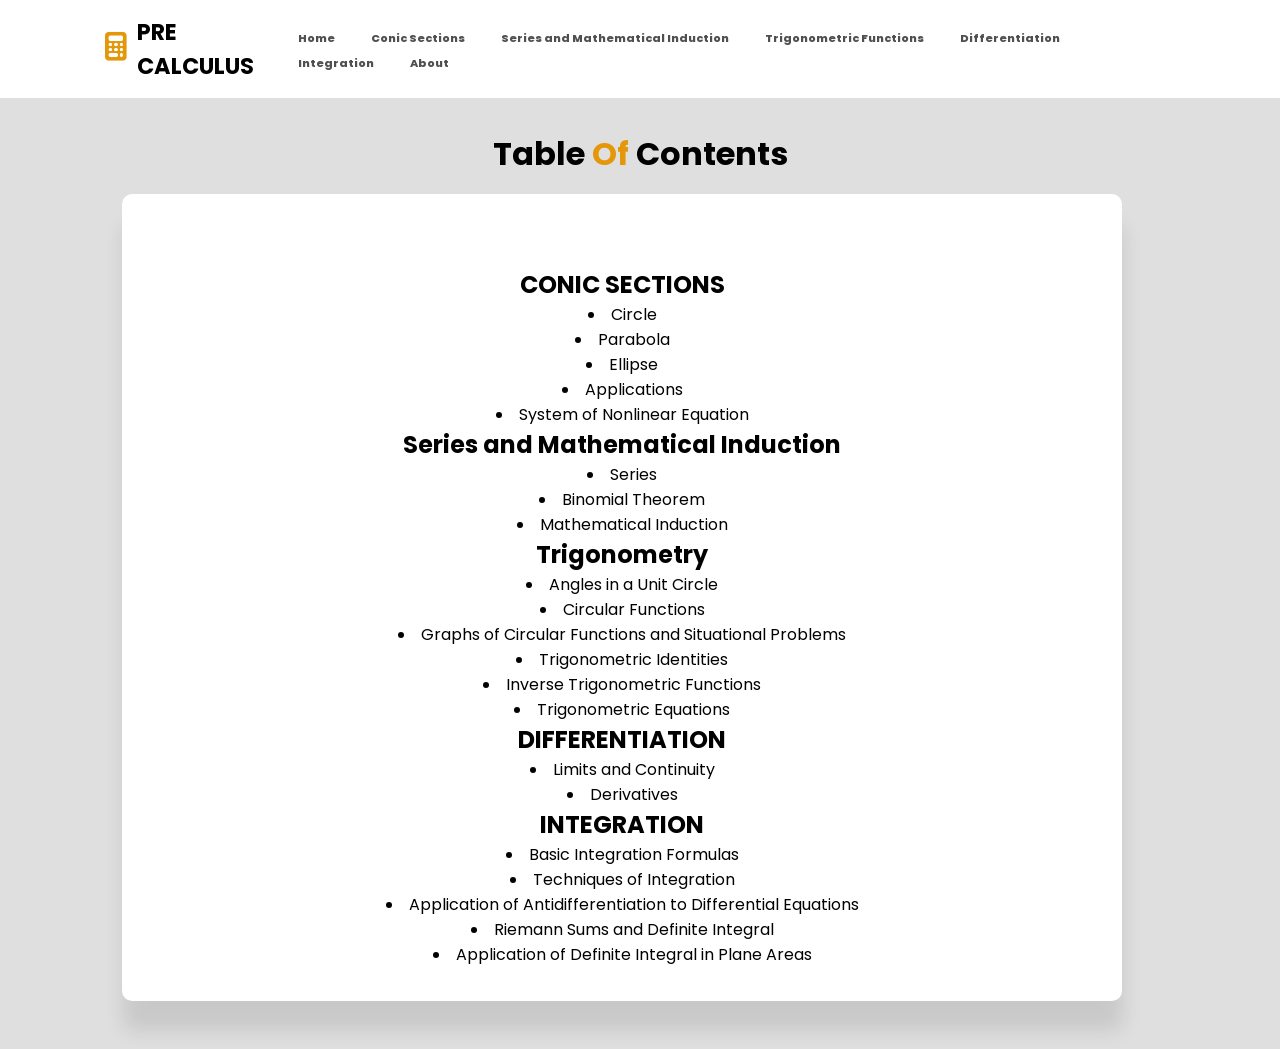
<file: index.html>
<!DOCTYPE html>
<html lang="en">
<head>
  <meta charset="UTF-8" />
  <title>PRE CALCULUS</title>
  <link rel="stylesheet" href="conic.css" />
  <!-- Font Awesome Cdn Link -->
  <link rel="stylesheet" href="https://cdnjs.cloudflare.com/ajax/libs/font-awesome/6.2.0/css/all.min.css" />
</head>
<body>
  <header>
    <div class="container">
      <div class="nav_bar">
        <div class="logo">
          <a href="./sigma-calc-master/calc.html"><i class="fa-solid fa-calculator"></i></a>
          <h4><a href="index.html">PRE CALCULUS</a></h4>
        </div>

          <div class="menu_list">
            <a href="index.html">Home</a>
            <a href="conic.html">Conic Sections</a>
            <a href="series.html">Series and Mathematical Induction</a>
            <a href="trigonometric.html">Trigonometric Functions</a>
            <a href="differentiation.html">Differentiation</a>
            <a href="integration.html">Integration</a>
            <a href="about.html">About</a>
          </div>
      </div>
    </div>
  </header>
  <section class="services">
    <div class="container">
      <div class="title">
        <h1>Table <span>Of</span> Contents</h1>
        <div class="box">
          <i class="fa-solid "></i>
          <h2>CONIC SECTIONS</h2>
            <li>Circle</li>
            <li>Parabola</li>
            <li>Ellipse</li>
            <li>Applications</li>
            <li>System of Nonlinear Equation</li>
          <h2>Series and Mathematical Induction</h2>
            <li>Series</li>
            <li>Binomial Theorem</li>
            <li>Mathematical Induction</li>
            <h2>Trigonometry</h2>
            <li> Angles in a Unit Circle</li>
            <li> Circular Functions</li>
            <li> Graphs of Circular Functions and Situational Problems</li>
            <li>Trigonometric Identities</li>
            <li>Inverse Trigonometric Functions</li>
            <li>Trigonometric Equations</li>
          <h2>DIFFERENTIATION</h2>
          <li>Limits and Continuity</li>
          <li> Derivatives</li>
          <h2>INTEGRATION </h2>
          <li>Basic Integration Formulas</li>
          <li>Techniques of Integration</li>
<li>Application of Antidifferentiation to Differential Equations</li>
<li>Riemann Sums and Definite Integral</li>
<li>Application of Definite Integral in Plane Areas</li>
          
      </section>
</file>
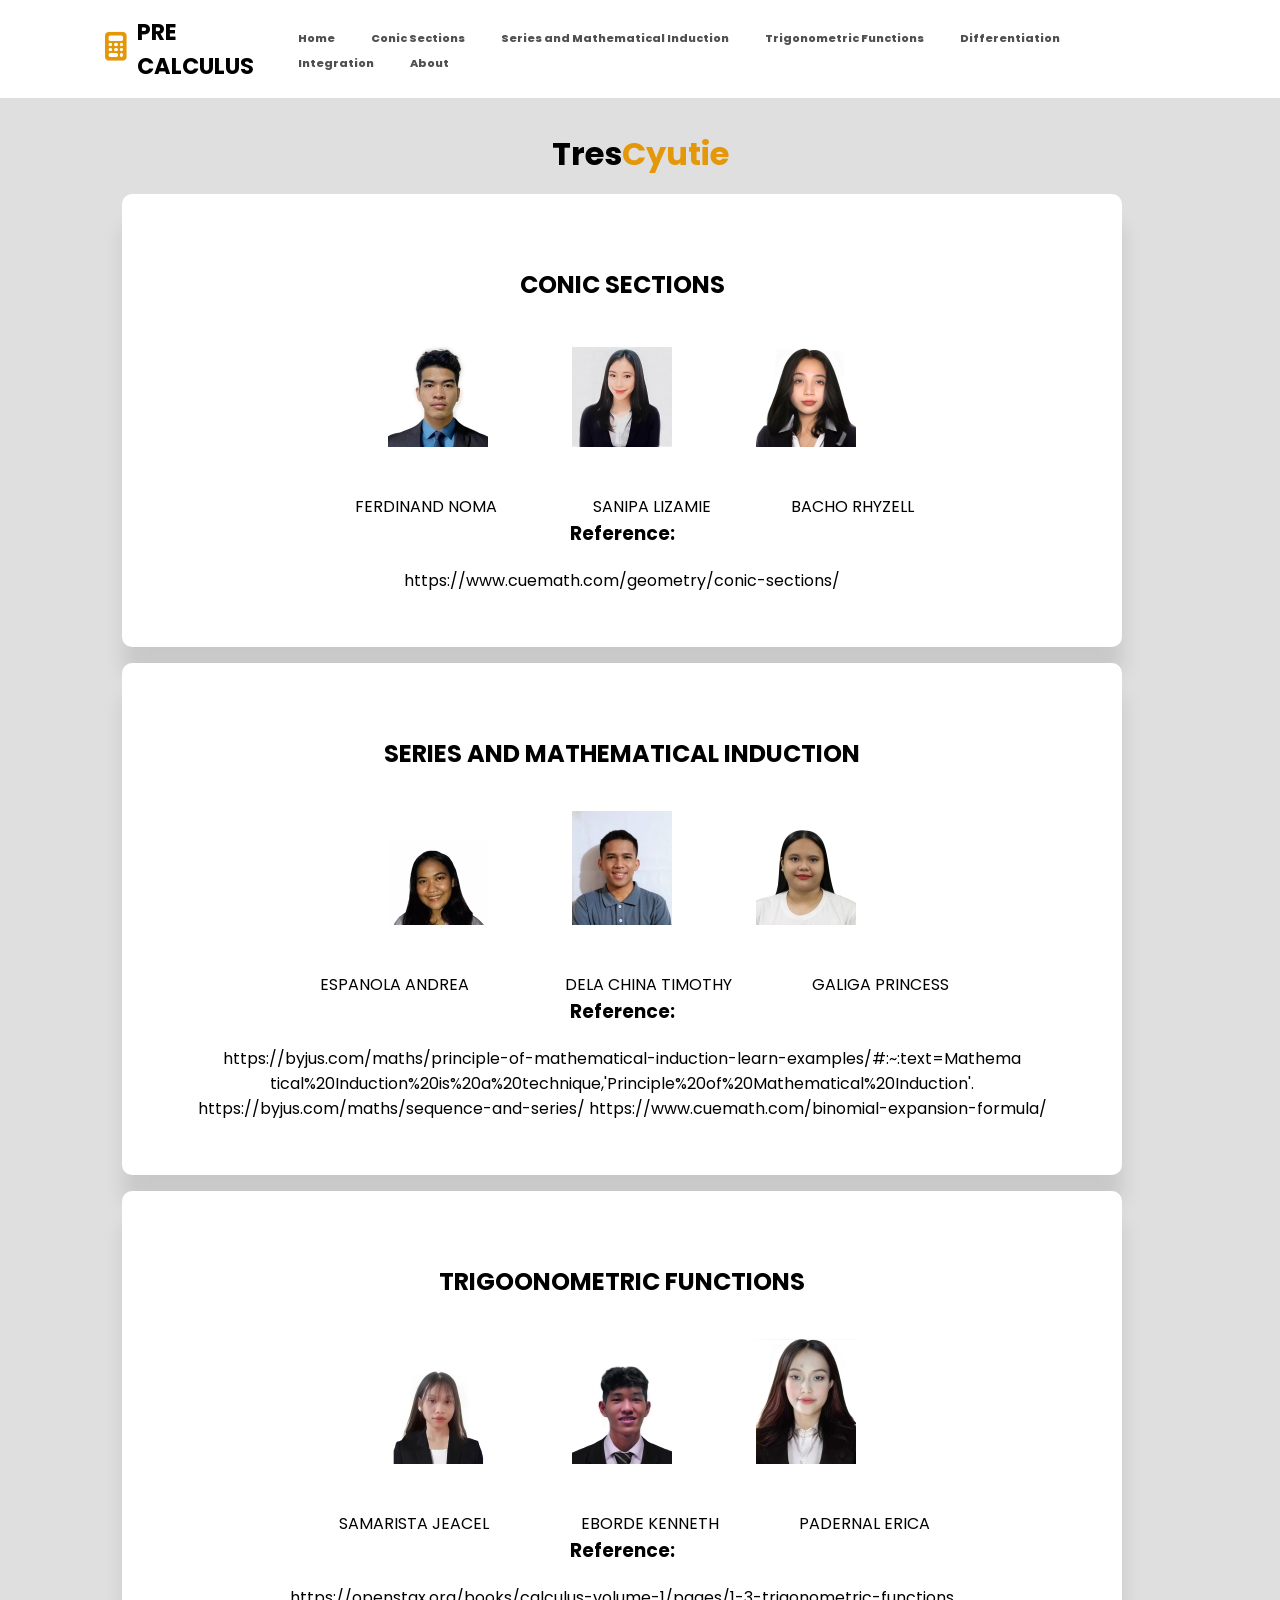
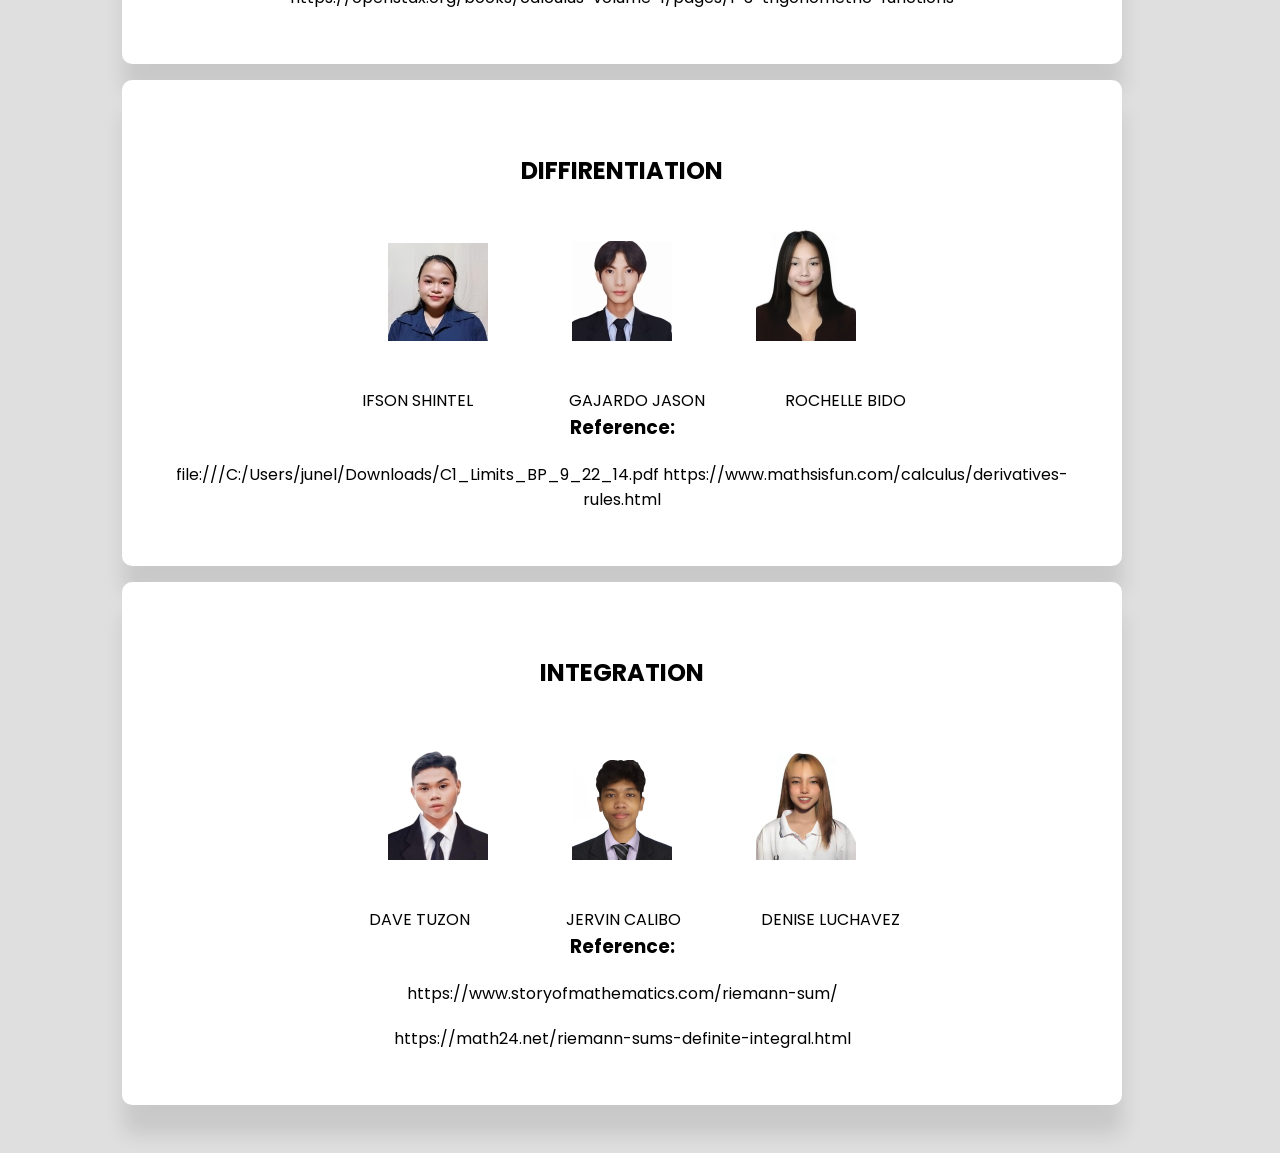
<file: about.html>
<!DOCTYPE html>
<html lang="en">
<head>
  <meta charset="UTF-8" />
  <title>PRE CALCULUS</title>
  <link rel="stylesheet" href="about.css" />
  <link rel="stylesheet" href="https://cdnjs.cloudflare.com/ajax/libs/font-awesome/6.2.0/css/all.min.css" />
</head>
<body>
  <header>
    <div class="container">
      <div class="nav_bar">
        <div class="logo">
          <a href="./sigma-calc-master/calc.html"><i class="fa-solid fa-calculator"></i></a>
          <h4><a href="index.html">PRE CALCULUS</a></h4>
        </div>

        <div class="menu_list">
            <a href="index.html">Home</a>
            <a href="conic.html">Conic Sections</a>
            <a href="series.html">Series and Mathematical Induction</a>
            <a href="trigonometric.html">Trigonometric Functions</a>
            <a href="differentiation.html">Differentiation</a>
            <a href="integration.html">Integration</a>
            <a href="about.html">About</a>
        </div>

      </div>
    </div>
  </header>
  <section class="services">
    <div class="container">
      <div class="title">
        <h1>Tres<span>Cyutie</span></h1>
      </div>
        <div class="box">
          <i class="fa-solid "></i>
          <h2>CONIC SECTIONS</h2>
          <img src="./assets/FERDINAND NOMA.jpg" alt="">
          <img src="./assets/SANIPA.jpg" alt="">
          <img src="./assets/BACHO.png" alt="">
          <pre>      FERDINAND NOMA                        SANIPA LIZAMIE                    BACHO RHYZELL</pre>
          <H3>Reference:</H3>
          <p>https://www.cuemath.com/geometry/conic-sections/</p>
         </div>
         <div class="box">
          <i class="fa-solid "></i>
          <h2>SERIES AND MATHEMATICAL INDUCTION</h2>
          <img src="./assets/espanola.jpg" alt="">
          <img src="./assets/DELA CHINA, TIMOTHY JOHN P..jpg" alt="">
          <img src="./assets/GALIGA PRINCESS .jpg" alt="">
          <pre>      ESPANOLA ANDREA                        DELA CHINA TIMOTHY                    GALIGA PRINCESS</pre>
          <H3>Reference:</H3>
          <p>
            https://byjus.com/maths/principle-of-mathematical-induction-learn-examples/#:~:text=Mathema
            tical%20Induction%20is%20a%20technique,'Principle%20of%20Mathematical%20Induction'.
            https://byjus.com/maths/sequence-and-series/
            https://www.cuemath.com/binomial-expansion-formula/
          </p>
        </div>
        <div class="box">
          <i class="fa-solid "></i>
          <h2>TRIGOONOMETRIC FUNCTIONS</h2>
          <img src="./assets/SAMARISTA JEACEL .jpg" alt="">
          <img src="./assets/kenneth.jpg" alt="">
          <img src="./assets/PADERNAL.jpg" alt="">
          <pre>      SAMARISTA JEACEL                       EBORDE KENNETH                    PADERNAL ERICA</pre>
          <H3>Reference:</H3>
          <p>
            https://openstax.org/books/calculus-volume-1/pages/1-3-trigonometric-functions
          </p>
        </div>
        <div class="box">
          <i class="fa-solid "></i>
          <h2>DIFFIRENTIATION</h2>
          <img src="./assets/SHINTEL MAR IFSON.jpg" alt="">
          <img src="./assets/GAJARDO,JASON E.jpg" alt="">
          <img src="./assets/BIDO-ROCHELLE.jpg" alt=""> 
          <pre>      IFSON SHINTEL                        GAJARDO JASON                    ROCHELLE BIDO</pre>
          <H3>Reference:</H3>
          <p>
            file:///C:/Users/junel/Downloads/C1_Limits_BP_9_22_14.pdf
            https://www.mathsisfun.com/calculus/derivatives-rules.html
          </p>
        </div>
        <div class="box">
          <i class="fa-solid "></i>
          <h2>INTEGRATION</h2>
          <img src="./assets/TUZON.jpg" alt="">
          <img src="./assets/JERVIN B. CALIBO.png" alt="">
          <img src="./assets/LUCHAVEZ, DENISE EILOIZA O. .png" alt="">
          <pre>      DAVE TUZON                        JERVIN CALIBO                    DENISE LUCHAVEZ</pre>
          <H3>Reference:</H3>
          <p>https://www.storyofmathematics.com/riemann-sum/</p>
          <p>https://math24.net/riemann-sums-definite-integral.html</p>
        </div>
        </div>
      </div>
  </div>
  </section>
  <button onclick="topFunction()" id="myBtn" title="Go to top">Top</button>
  <script>
    // Get the button
    let mybutton = document.getElementById("myBtn");
    window.onscroll = function() {scrollFunction()};
    function scrollFunction() {
      if (document.body.scrollTop > 20 || document.documentElement.scrollTop > 20) {
        mybutton.style.display = "block";
      } else {
        mybutton.style.display = "none";
      }
    }
    function topFunction() {
      document.body.scrollTop = 0;
      document.documentElement.scrollTop = 0;
    }
    </script>
</body>
</html>
</file>
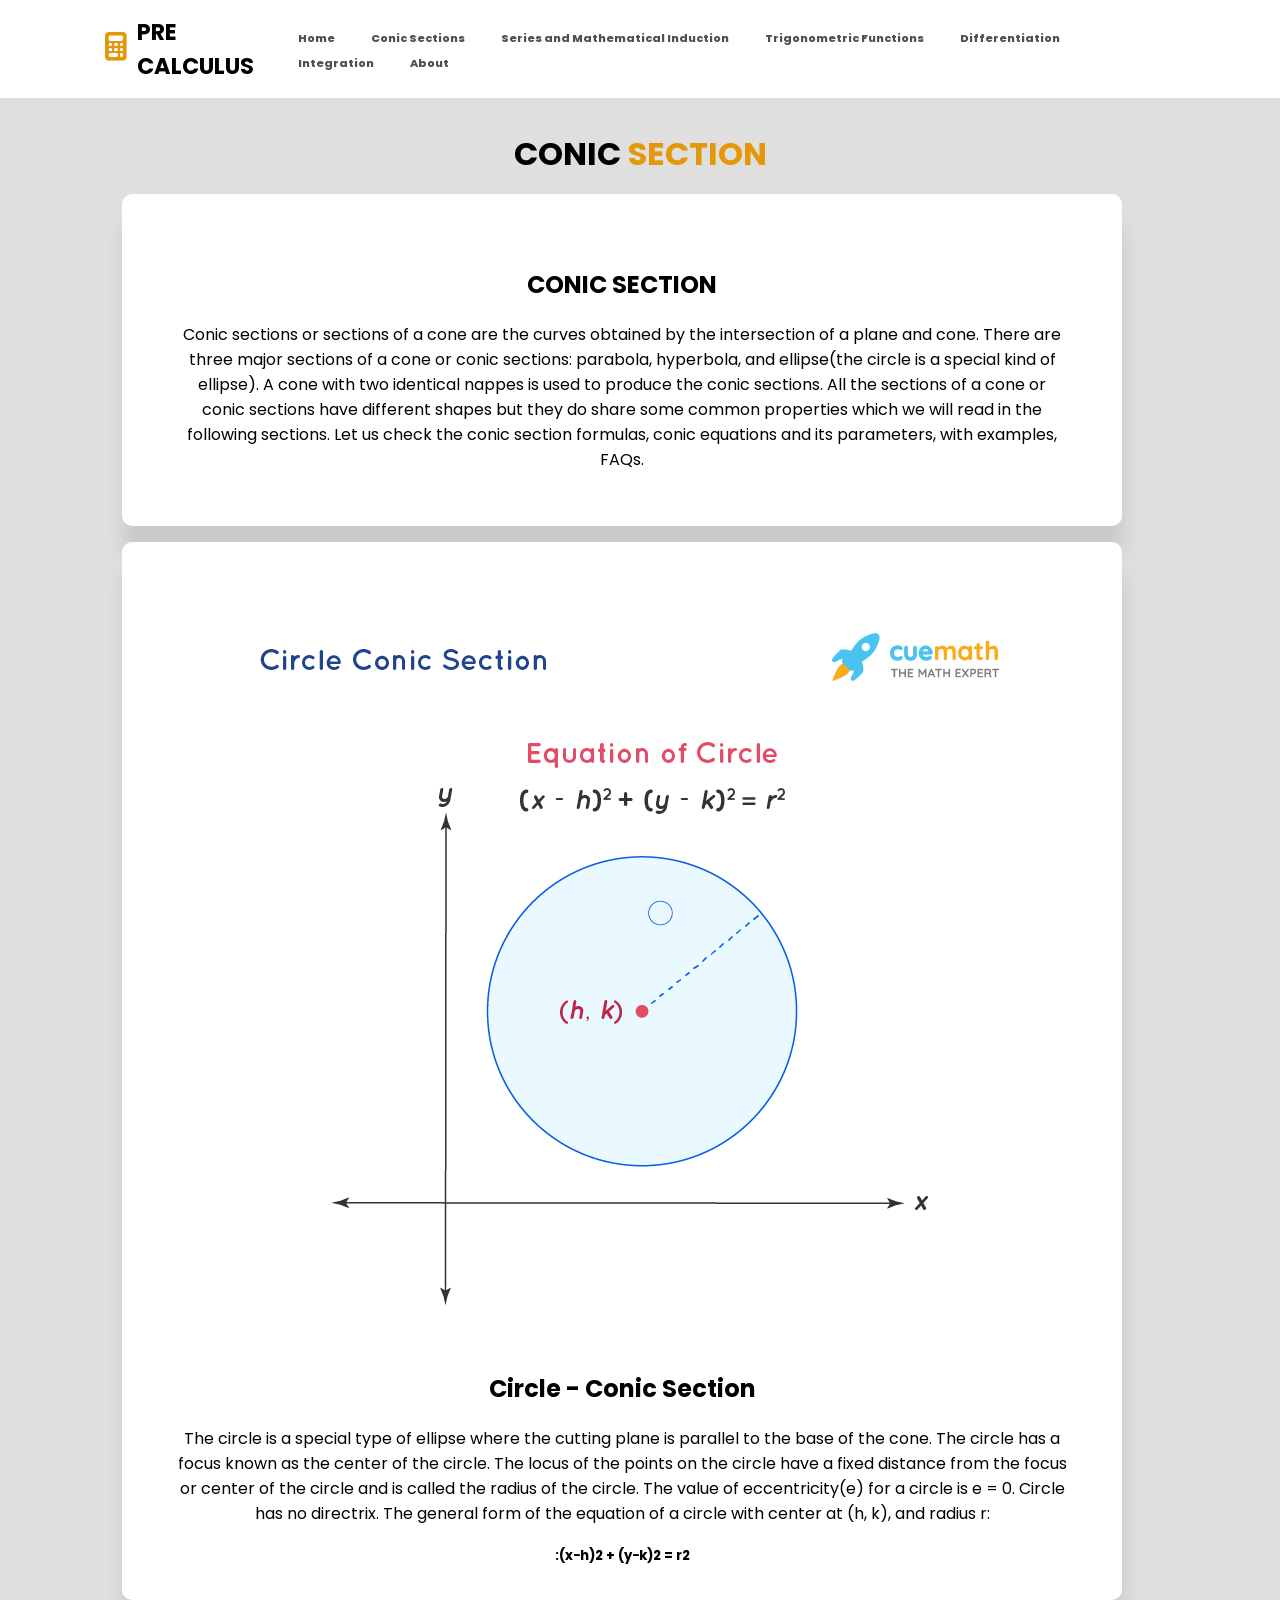
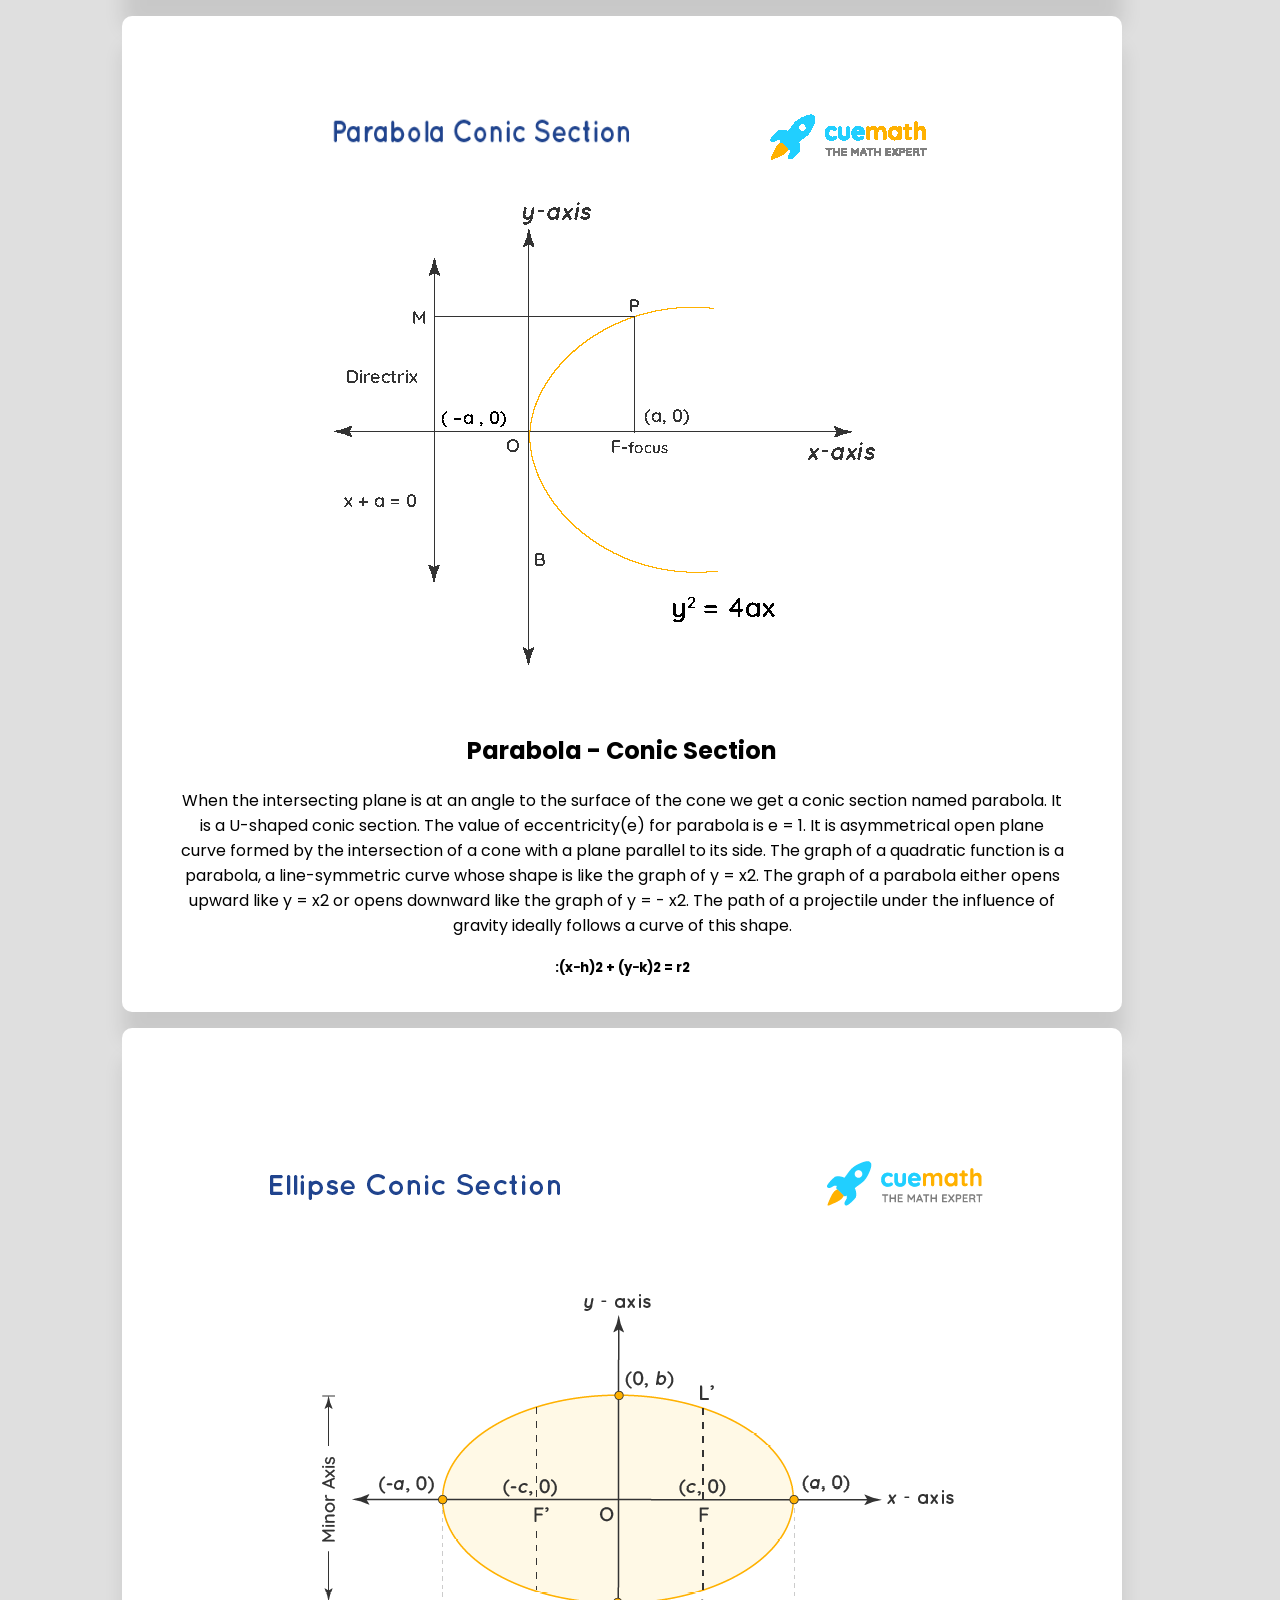
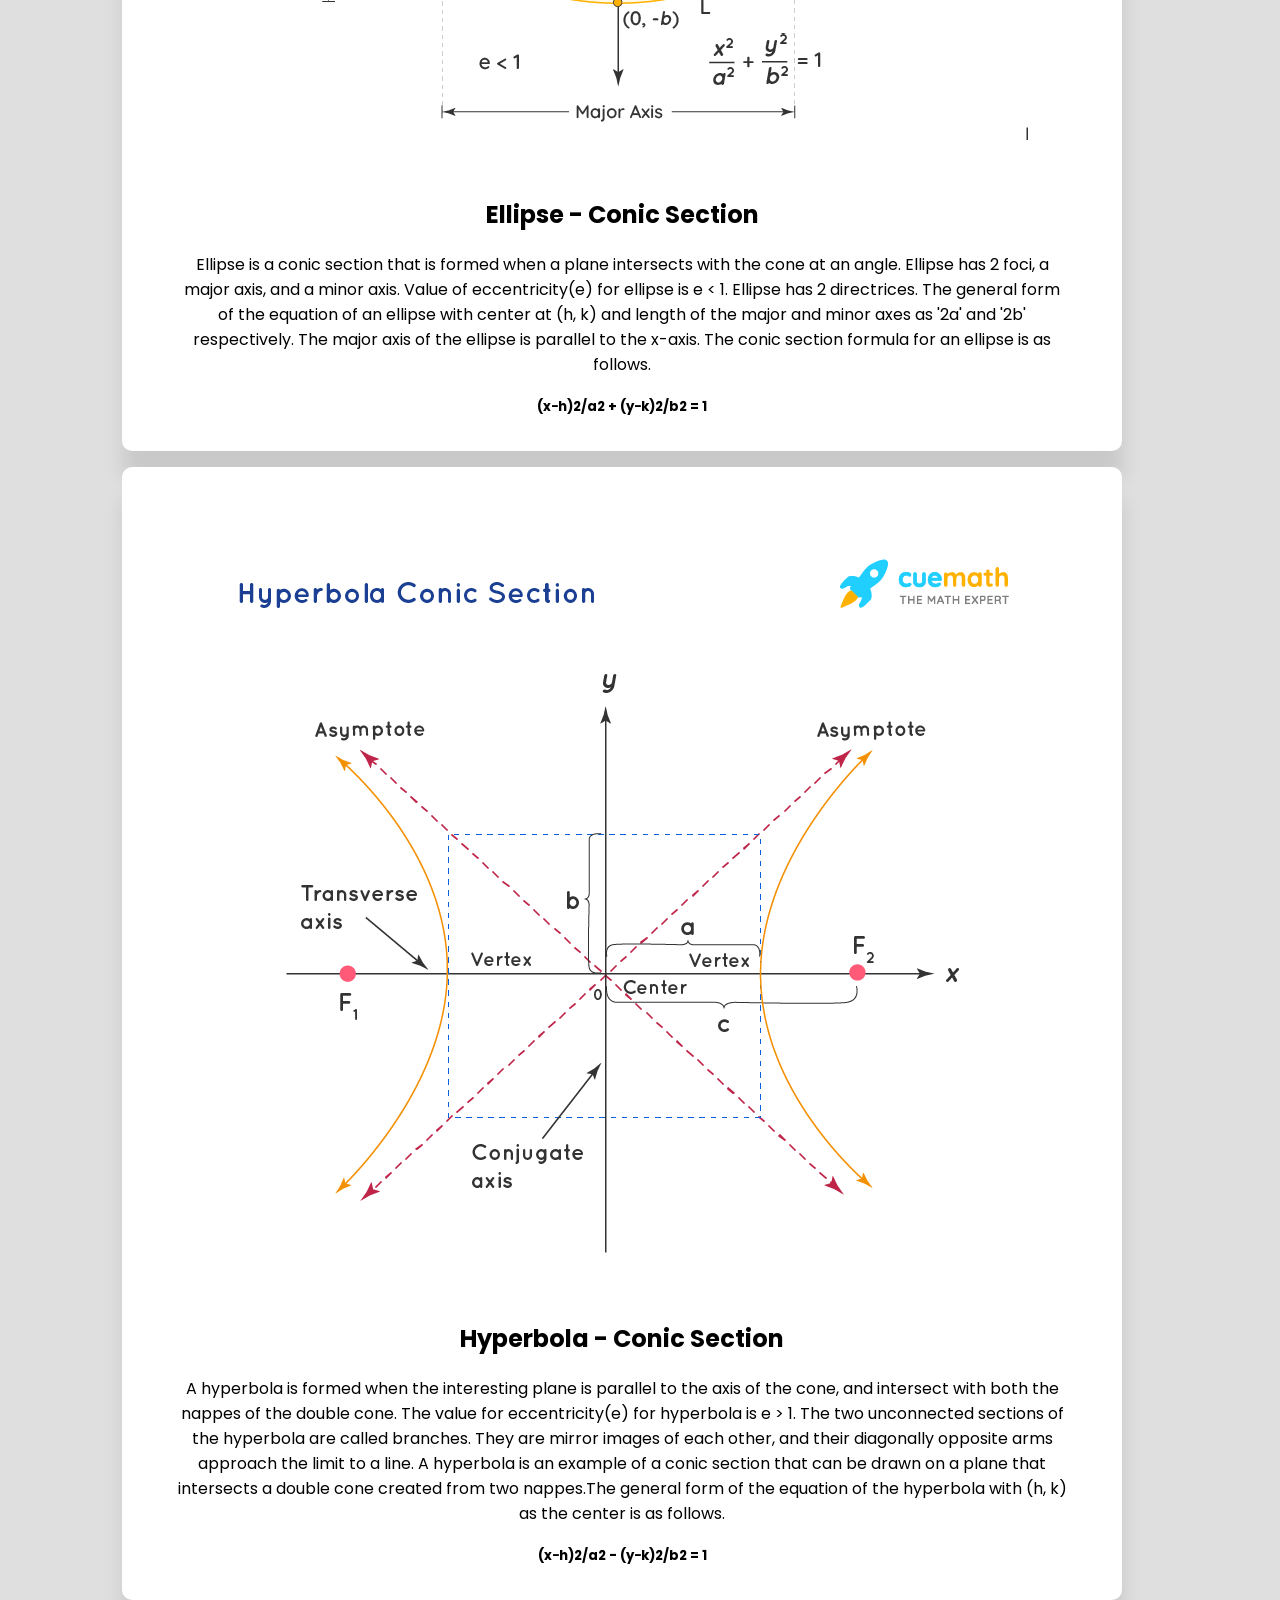
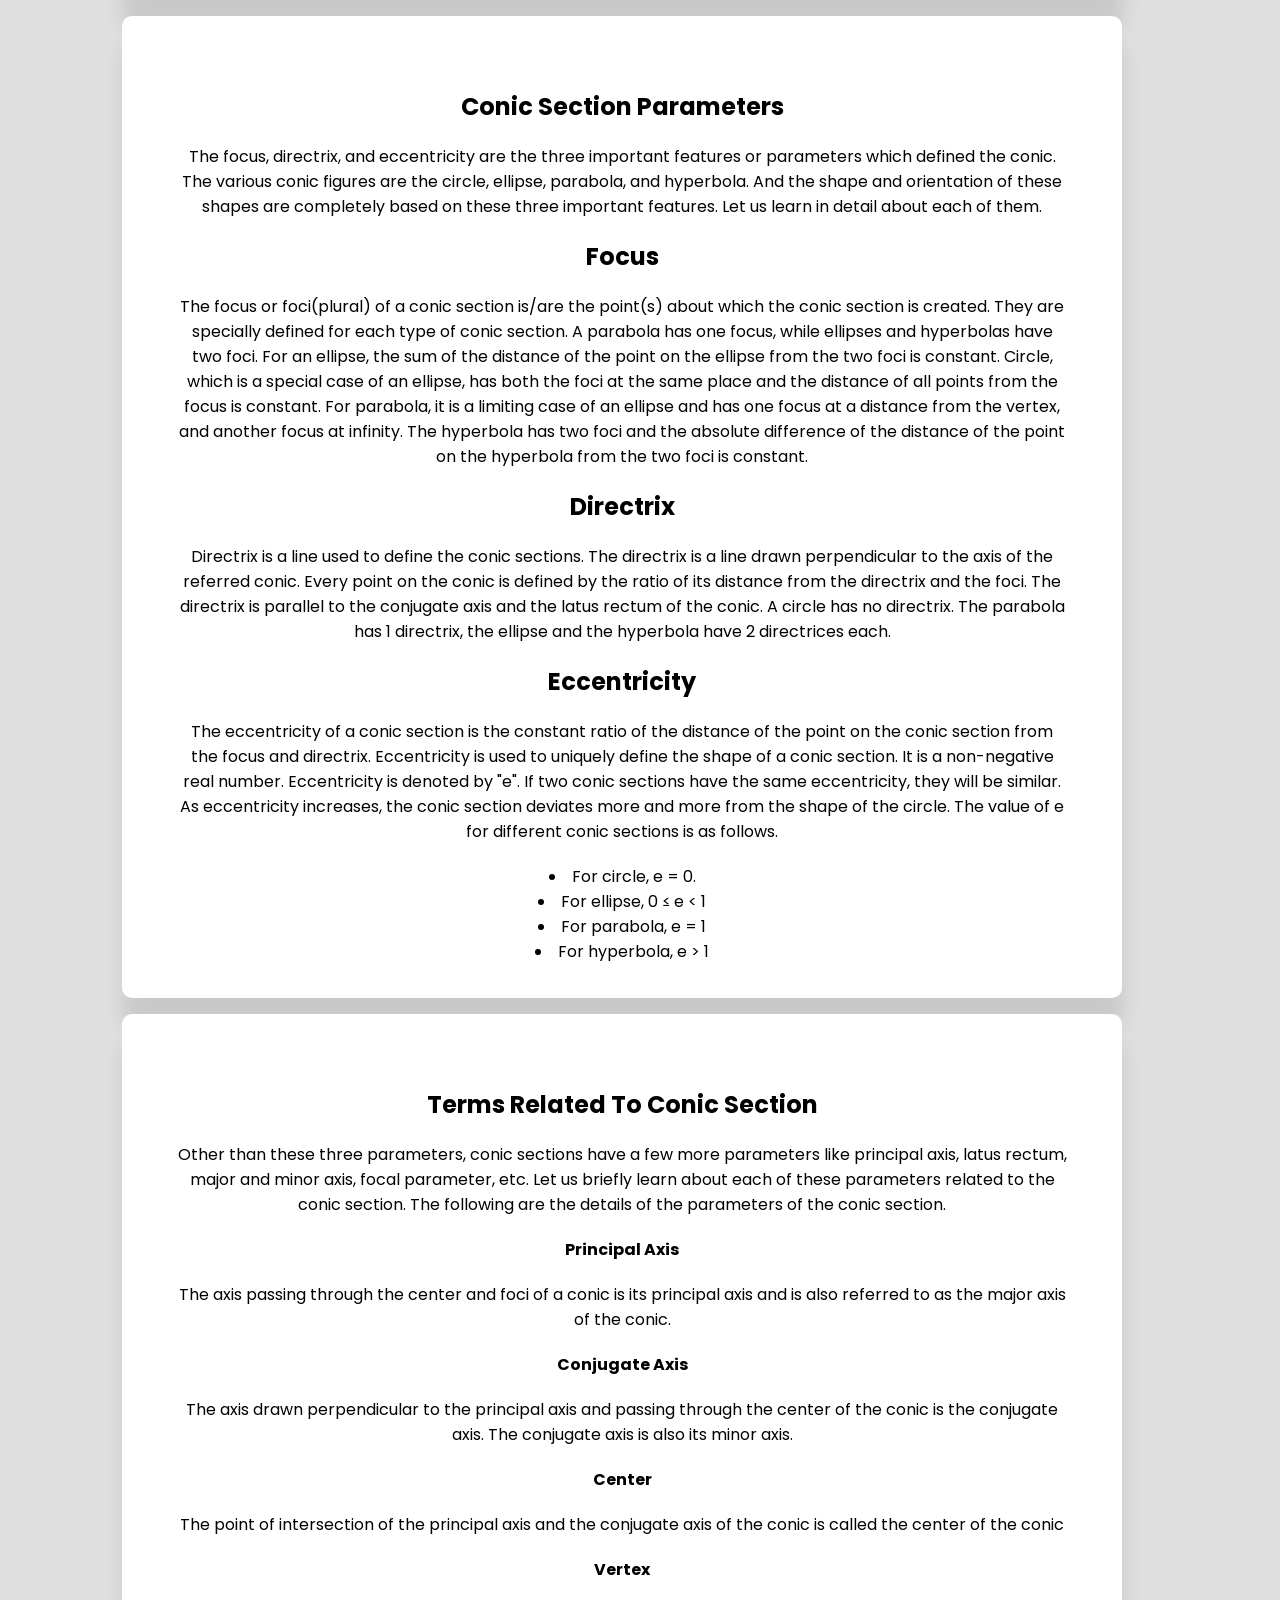
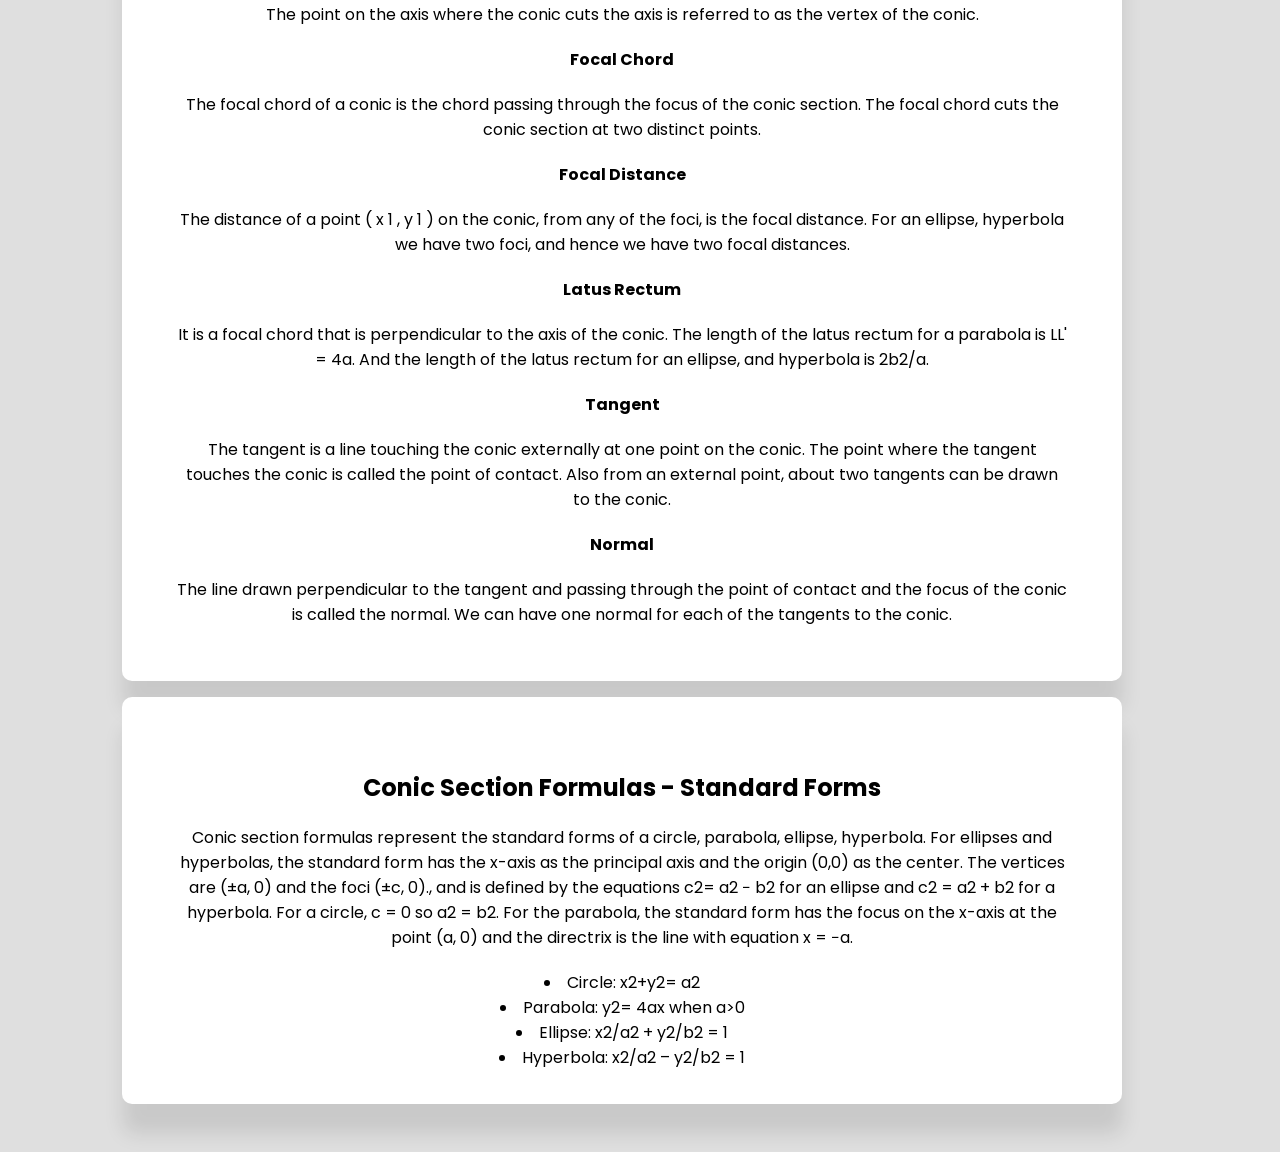
<file: conic.html>
<!DOCTYPE html>
<html lang="en">
<head>
  <meta charset="UTF-8" />
  <title>PRE CALCULUS</title>
  <link rel="stylesheet" href="conic.css" />
  <link rel="stylesheet" href="https://cdnjs.cloudflare.com/ajax/libs/font-awesome/6.2.0/css/all.min.css" />
</head>
<body>
  <header>
    <div class="container">
      <div class="nav_bar">
        <div class="logo">
          <a href="./sigma-calc-master/calc.html"><i class="fa-solid fa-calculator"></i></a>
          <h4><a href="index.html">PRE CALCULUS</a></h4>
        </div>
        <div class="menu_list">
          <a href="index.html">Home</a>
            <a href="conic.html">Conic Sections</a>
            <a href="series.html">Series and Mathematical Induction</a>
            <a href="trigonometric.html">Trigonometric Functions</a>
            <a href="differentiation.html">Differentiation</a>
            <a href="integration.html">Integration</a>
            <a href="about.html">About</a>
        </div>
      </div>
    </div>
  </header>
  <section class="services">
    <div class="container">
      <div class="container">
        <div class="title">
          <h1>CONIC   <span>SECTION</span></h1>
        </div>
      <div class="box">
        <i class="fa-solid "></i>
        <h2>CONIC SECTION</h2>
        <p>
          Conic sections or sections of a cone are the curves obtained by the intersection of a plane and cone. There are three major sections of a cone or conic sections: parabola, hyperbola, and ellipse(the circle is a special kind of ellipse). A cone with two identical nappes is used to produce the conic sections.
          All the sections of a cone or conic sections have different shapes but they do share some common properties which we will read in the following sections. Let us check the conic section formulas, conic equations and its parameters, with examples, FAQs.
        </p>
        </div>

        <div class="box">
          <i class="fa-solid "></i>
          <img src="./assets/circle.png" alt="">
          <h1>Circle - Conic Section</h1>
          <p>The circle is a special type of ellipse where the cutting plane is parallel to the base of the cone. The circle has a focus known as the center of the circle. The locus of the points on the circle have a fixed distance from the focus or center of the circle and is called the radius of the circle. The value of eccentricity(e) for a circle is e = 0. Circle has no directrix. The general form of the equation of a circle with center at (h, k), and radius r:
          </p>
          <h5> :(x−h)2 + (y−k)2 = r2</h5>
          </div>
        
        <div class="box">
          <i class="fa-solid "></i>
          <img src="./assets/parabola.png" alt="">
          <h1>Parabola - Conic Section</h1>
          <p>
            When the intersecting plane is at an angle to the surface of the cone we get a conic section named parabola. It is a U-shaped conic section. The value of eccentricity(e) for parabola is e = 1. It is asymmetrical open plane curve formed by the intersection of a cone with a plane parallel to its side. The graph of a quadratic function is a parabola, a line-symmetric curve whose shape is like the graph of y = x2. The graph of a parabola either opens upward like y = x2 or opens downward like the graph of y = - x2. The path of a projectile under the influence of gravity ideally follows a curve of this shape.
          </p>
          <h5> :(x−h)2 + (y−k)2 = r2</h5>
        </div>

        <div class="box">
          <i class="fa-solid "></i>
          <img src="./assets/ellipse.png" alt="">
          <h1>Ellipse - Conic Section</h1>
          <p>
            Ellipse is a conic section that is formed when a plane intersects with the cone at an angle. Ellipse has 2 foci, a major axis, and a minor axis. Value of eccentricity(e) for ellipse is e < 1. Ellipse has 2 directrices. The general form of the equation of an ellipse with center at (h, k) and length of the major and minor axes as '2a' and '2b' respectively. The major axis of the ellipse is parallel to the x-axis. The conic section formula for an ellipse is as follows.
          </p>
          <h5> (x−h)2/a2 + (y−k)2/b2 = 1</h5>
        </div>

        <div class="box">
          <i class="fa-solid "></i>
          <img src="./assets/hyperbola.png" alt="">
          <h1>
            Hyperbola - Conic Section</h1>
          <p>
            A hyperbola is formed when the interesting plane is parallel to the axis of the cone, and intersect with both the nappes of the double cone. The value for eccentricity(e) for hyperbola is e > 1. The two unconnected sections of the hyperbola are called branches. They are mirror images of each other, and their diagonally opposite arms approach the limit to a line.

            A hyperbola is an example of a conic section that can be drawn on a plane that intersects a double cone created from two nappes.The general form of the equation of the hyperbola with (h, k) as the center is as follows.
          </p>
          <h5> (x−h)2/a2 - (y−k)2/b2 = 1</h5>
        </div>

        <div class="box">
          <i class="fa-solid "></i>
          <h1>Conic Section Parameters</h1>
          <p>The focus, directrix, and eccentricity are the three important features or parameters which defined the conic. The various conic figures are the circle, ellipse, parabola, and hyperbola. And the shape and orientation of these shapes are completely based on these three important features. Let us learn in detail about each of them.</p>
          <h1>Focus</h1>
          <p>
            The focus or foci(plural) of a conic section is/are the point(s) about which the conic section is created. They are specially defined for each type of conic section. A parabola has one focus, while ellipses and hyperbolas have two foci. For an ellipse, the sum of the distance of the point on the ellipse from the two foci is constant. Circle, which is a special case of an ellipse, has both the foci at the same place and the distance of all points from the focus is constant. For parabola, it is a limiting case of an ellipse and has one focus at a distance from the vertex, and another focus at infinity. The hyperbola has two foci and the absolute difference of the distance of the point on the hyperbola from the two foci is constant.
          </p>
          <h1>Directrix</h1>
          <p>
            Directrix is a line used to define the conic sections. The directrix is a line drawn perpendicular to the axis of the referred conic. Every point on the conic is defined by the ratio of its distance from the directrix and the foci. The directrix is parallel to the conjugate axis and the latus rectum of the conic. A circle has no directrix. The parabola has 1 directrix, the ellipse and the hyperbola have 2 directrices each. 
          </p>
          <h1>Eccentricity</h1>
          <p>
            The eccentricity of a conic section is the constant ratio of the distance of the point on the conic section from the focus and directrix. Eccentricity is used to uniquely define the shape of a conic section. It is a non-negative real number. Eccentricity is denoted by "e". If two conic sections have the same eccentricity, they will be similar. As eccentricity increases, the conic section deviates more and more from the shape of the circle. The value of e for different conic sections is as follows.
          </p>
          <li>For circle, e = 0.</li>
          <li>For ellipse, 0 ≤ e < 1</li>
          <li>For parabola, e = 1</li>
          <li>For hyperbola, e > 1</li>
        </div>

        <div class="box">
          <i class="fa-solid "></i>
          <h1>Terms Related To Conic Section </h1>
          <p>
            Other than these three parameters, conic sections have a few more parameters like principal axis, latus rectum, major and minor axis, focal parameter, etc. Let us briefly learn about each of these parameters related to the conic section. The following are the details of the parameters of the conic section.
          </p>
            <h4>Principal Axis</h4>
            <p>
              The axis passing through the center and foci of a conic is its principal axis and is also referred to as the major axis of the conic.
            </p>
            <h4>Conjugate Axis</h4>
            <p>
              The axis drawn perpendicular to the principal axis and passing through the center of the conic is the conjugate axis. The conjugate axis is also its minor axis.
            </p>
            <h4>Center</h4>
            <p>
              The point of intersection of the principal axis and the conjugate axis of the conic is called the center of the conic
            </p>
            <h4>Vertex</h4>
            <p>
              The point on the axis where the conic cuts the axis is referred to as the vertex of the conic.
            </p>
            <h4>Focal Chord</h4>
            <p>
              The focal chord of a conic is the chord passing through the focus of the conic section. The focal chord cuts the conic section at two distinct points.
            </p>
            <h4>Focal Distance</h4>
            <p>
              The distance of a point 
(
x
1
,
y
1
)
 on the conic, from any of the foci, is the focal distance. For an ellipse, hyperbola we have two foci, and hence we have two focal distances.
            </p>
            <h4>Latus Rectum</h4>
            <p>
              It is a focal chord that is perpendicular to the axis of the conic. The length of the latus rectum for a parabola is LL' = 4a. And the length of the latus rectum for an ellipse, and hyperbola is 2b2/a.
            </p>
            <h4>Tangent</h4>
            <p>
              The tangent is a line touching the conic externally at one point on the conic. The point where the tangent touches the conic is called the point of contact. Also from an external point, about two tangents can be drawn to the conic.
            </p>
            <h4>Normal</h4>
            <p>
              The line drawn perpendicular to the tangent and passing through the point of contact and the focus of the conic is called the normal. We can have one normal for each of the tangents to the conic.
            </p>
        </div>

        <div class="box">
          <i class="fa-solid "></i>
          <h1>Conic Section Formulas - Standard Forms</h1>
          <p>
            Conic section formulas represent the standard forms of a circle, parabola, ellipse, hyperbola. For ellipses and hyperbolas, the standard form has the x-axis as the principal axis and the origin (0,0) as the center. The vertices are (±a, 0) and the foci (±c, 0)., and is defined by the equations c2= a2 − b2 for an ellipse and c2 = a2 + b2 for a hyperbola. For a circle, c = 0 so a2 = b2. For the parabola, the standard form has the focus on the x-axis at the point (a, 0) and the directrix is the line with equation x = −a.
          </p>
            <li>Circle: x2+y2= a2</li>
            <li>Parabola: y2= 4ax when a>0</li>
            <li>Ellipse: x2/a2 + y2/b2 = 1</li>
            <li>Hyperbola: x2/a2 – y2/b2 = 1</li>
          </div>
        </div>
      </div>
  </section>
  <button onclick="topFunction()" id="myBtn" title="Go to top">Top</button>
  <script>
    // Get the button
    let mybutton = document.getElementById("myBtn");
    window.onscroll = function() {scrollFunction()};
    function scrollFunction() {
      if (document.body.scrollTop > 20 || document.documentElement.scrollTop > 20) {
        mybutton.style.display = "block";
      } else {
        mybutton.style.display = "none";
      }
    }
    function topFunction() {
      document.body.scrollTop = 0;
      document.documentElement.scrollTop = 0;
    }
    </script>
</body>
</html>
</file>
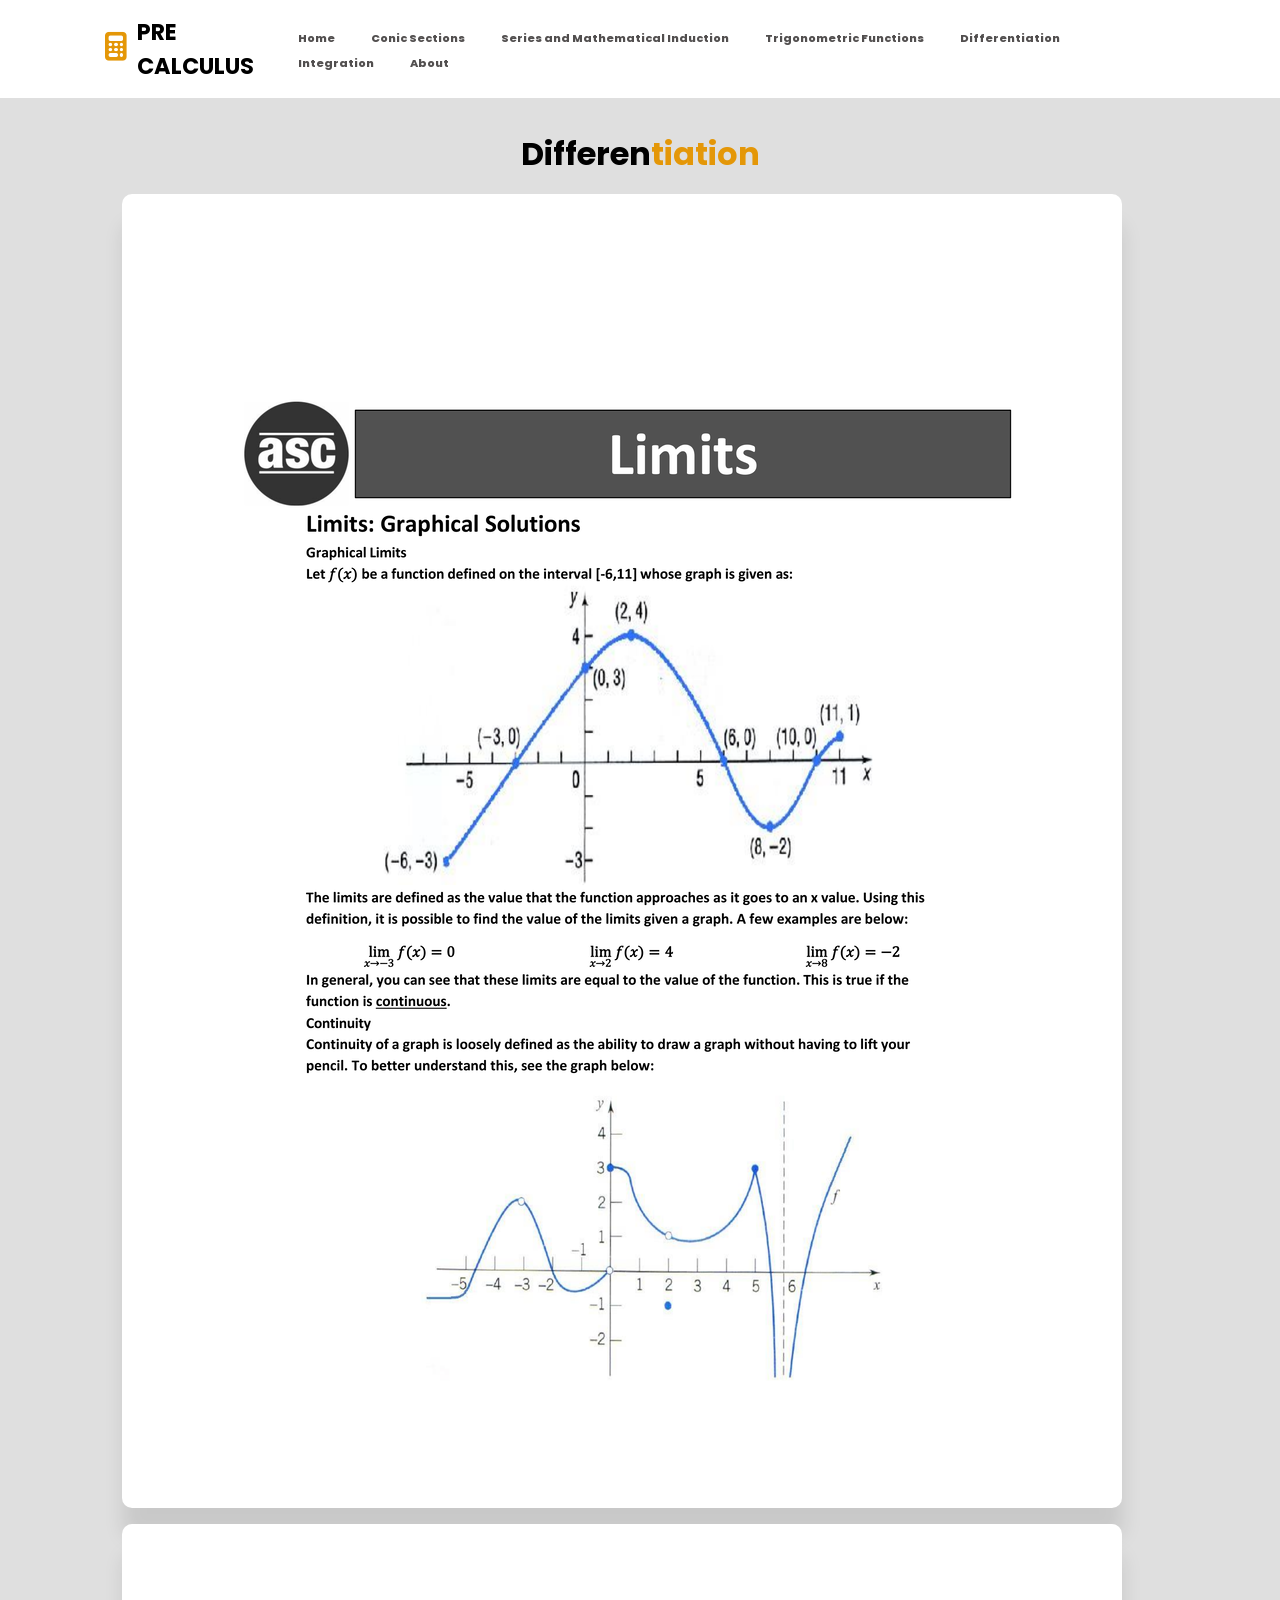
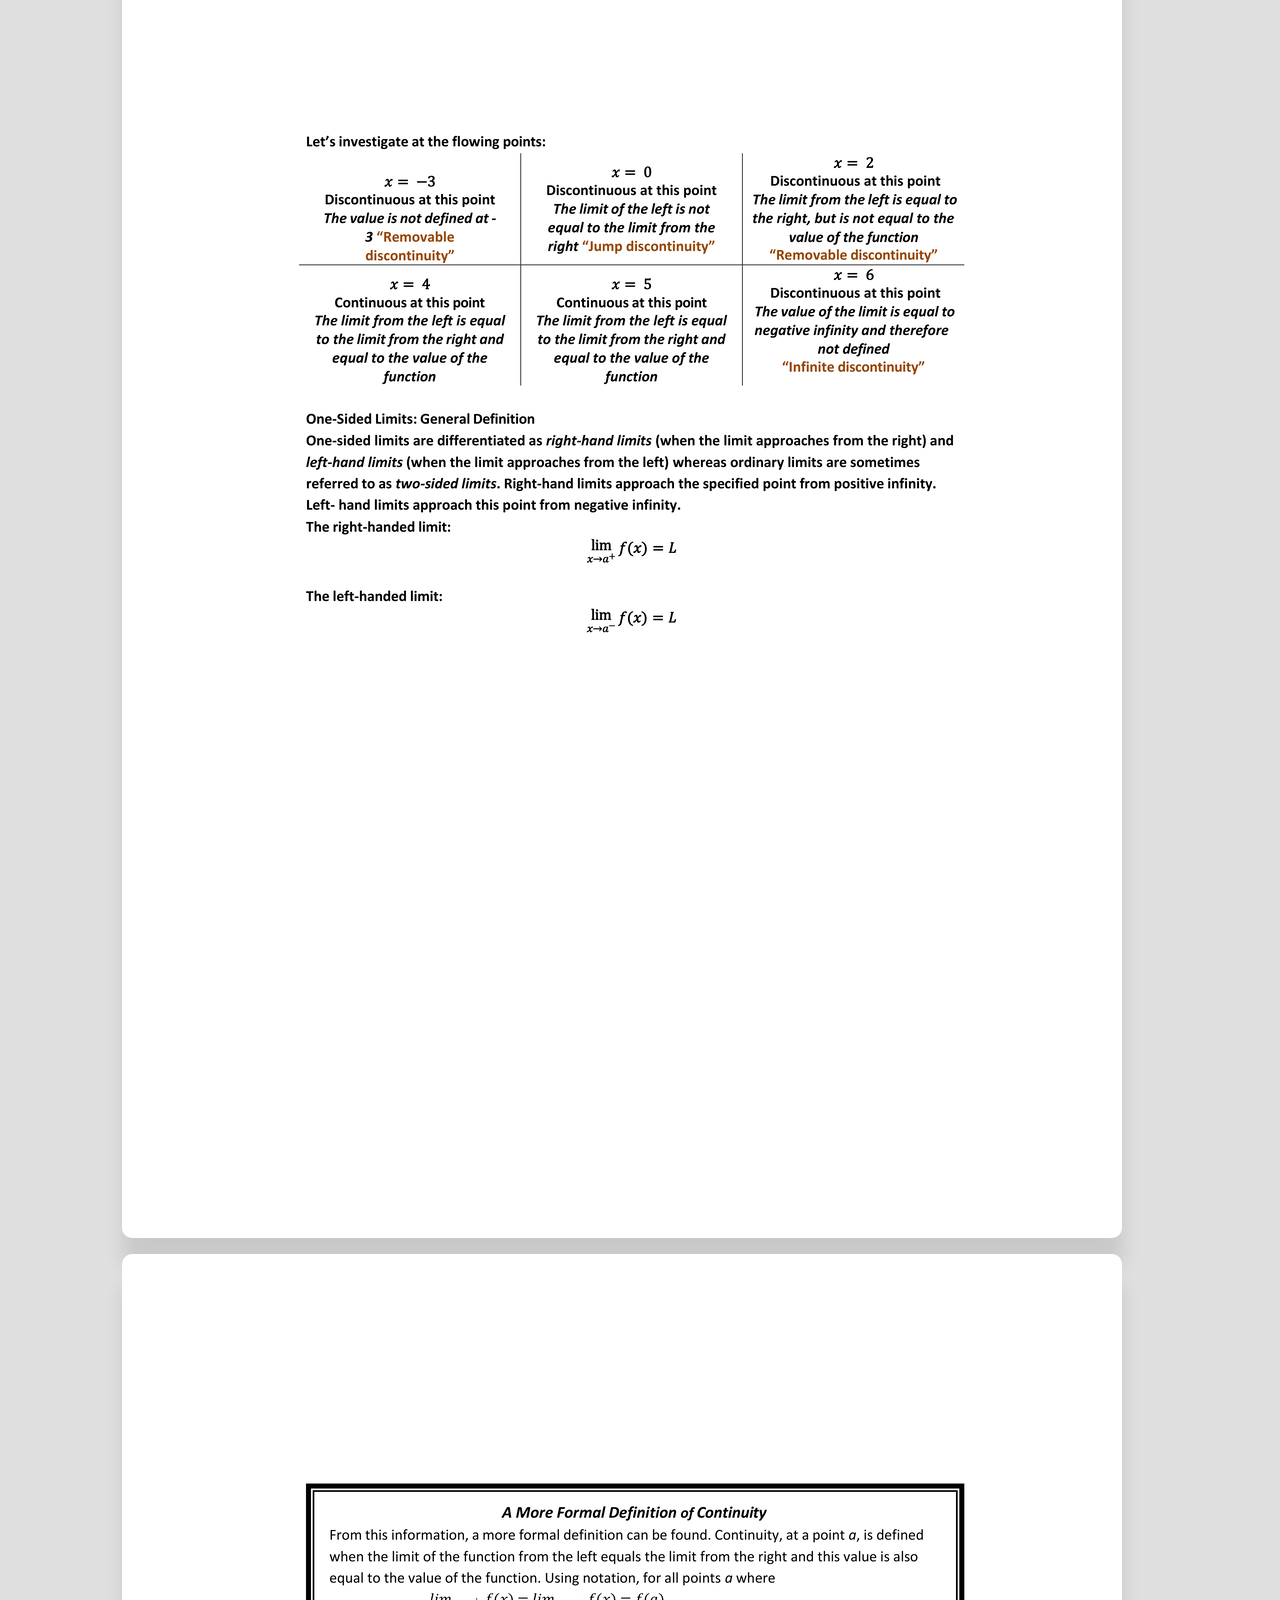
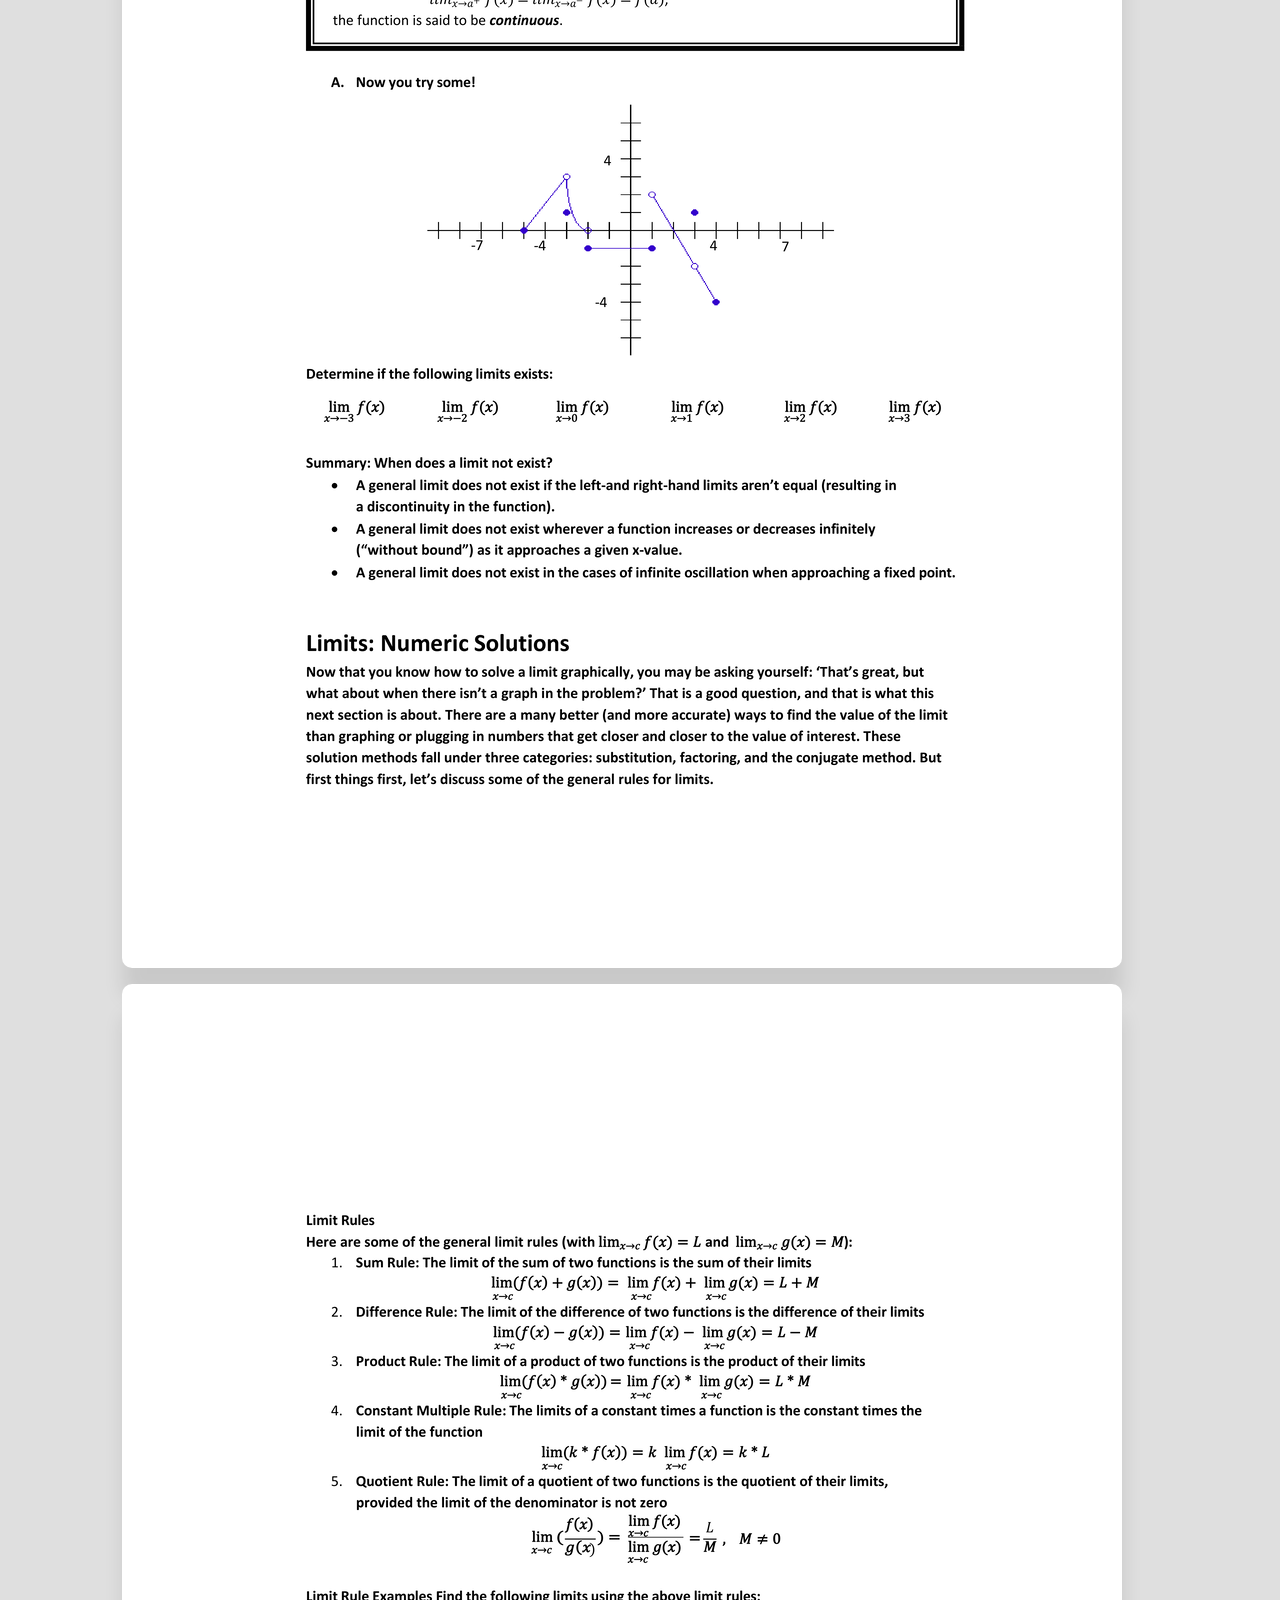
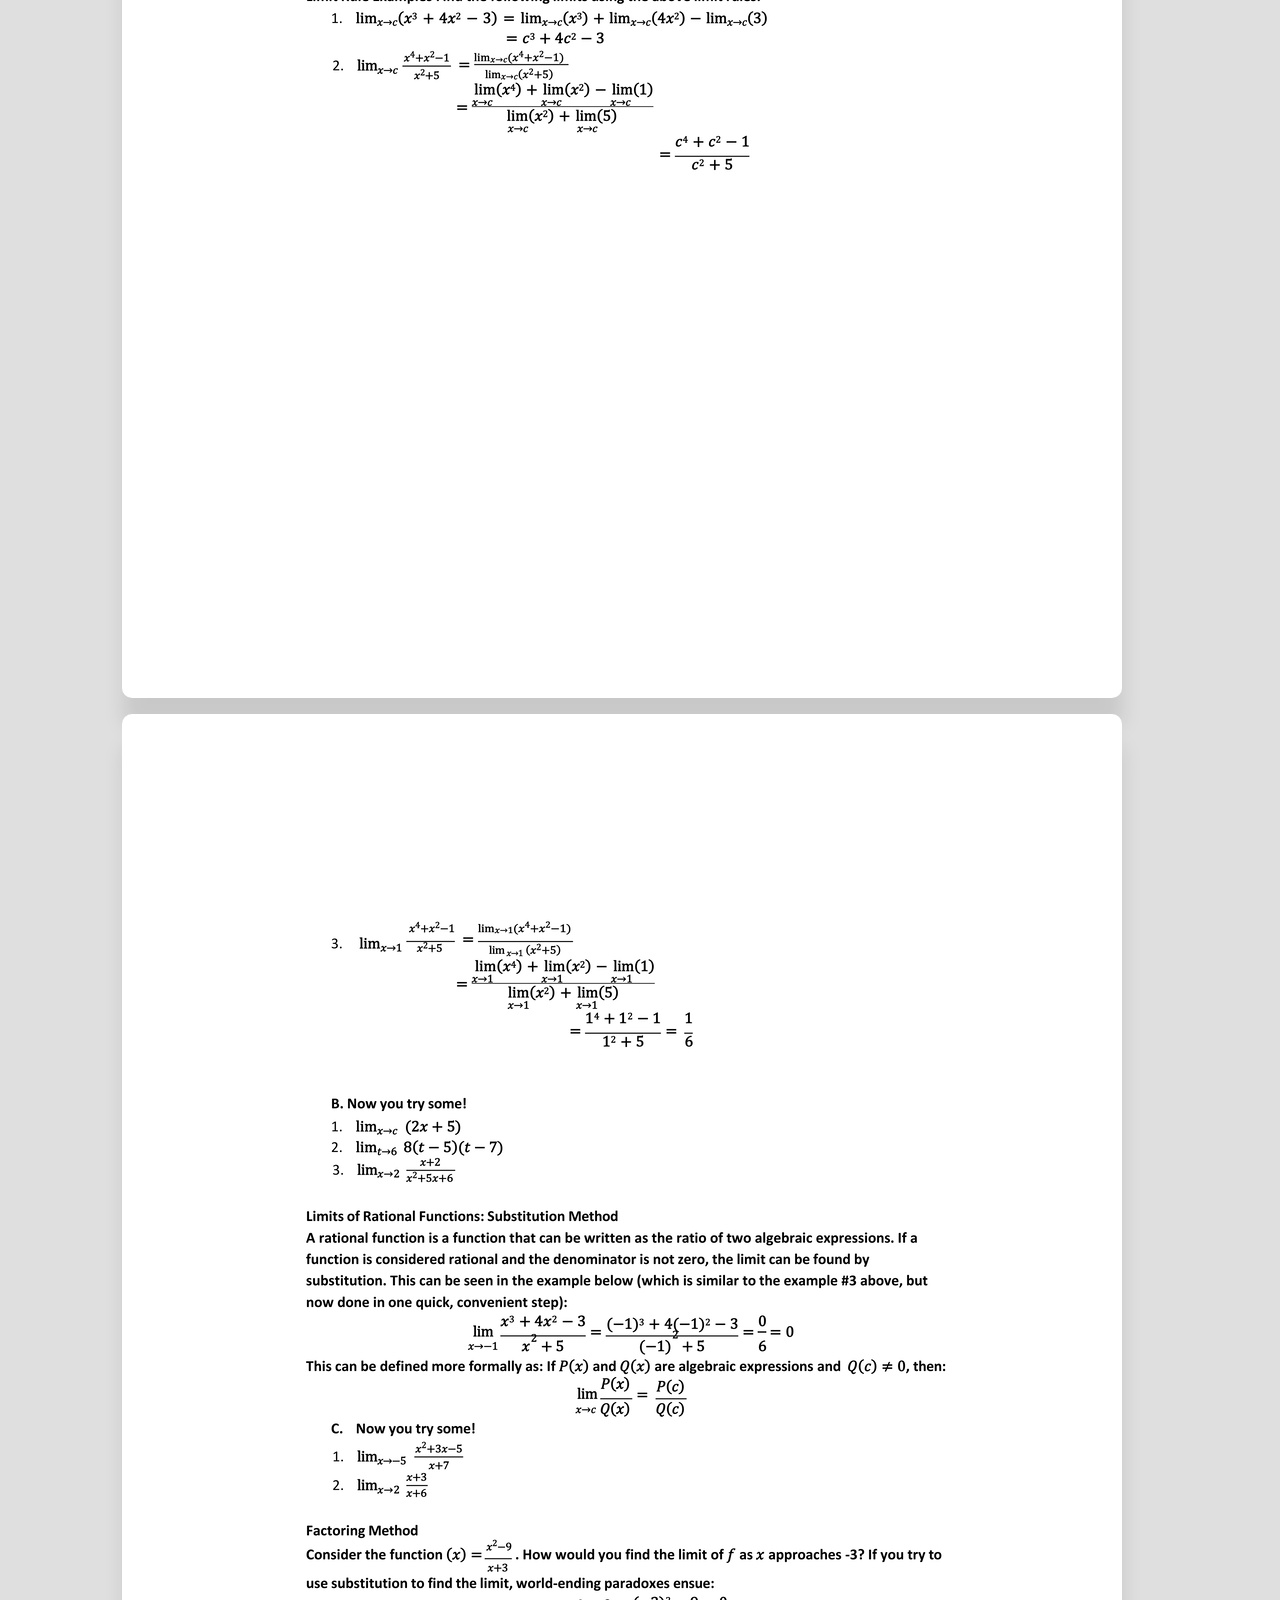
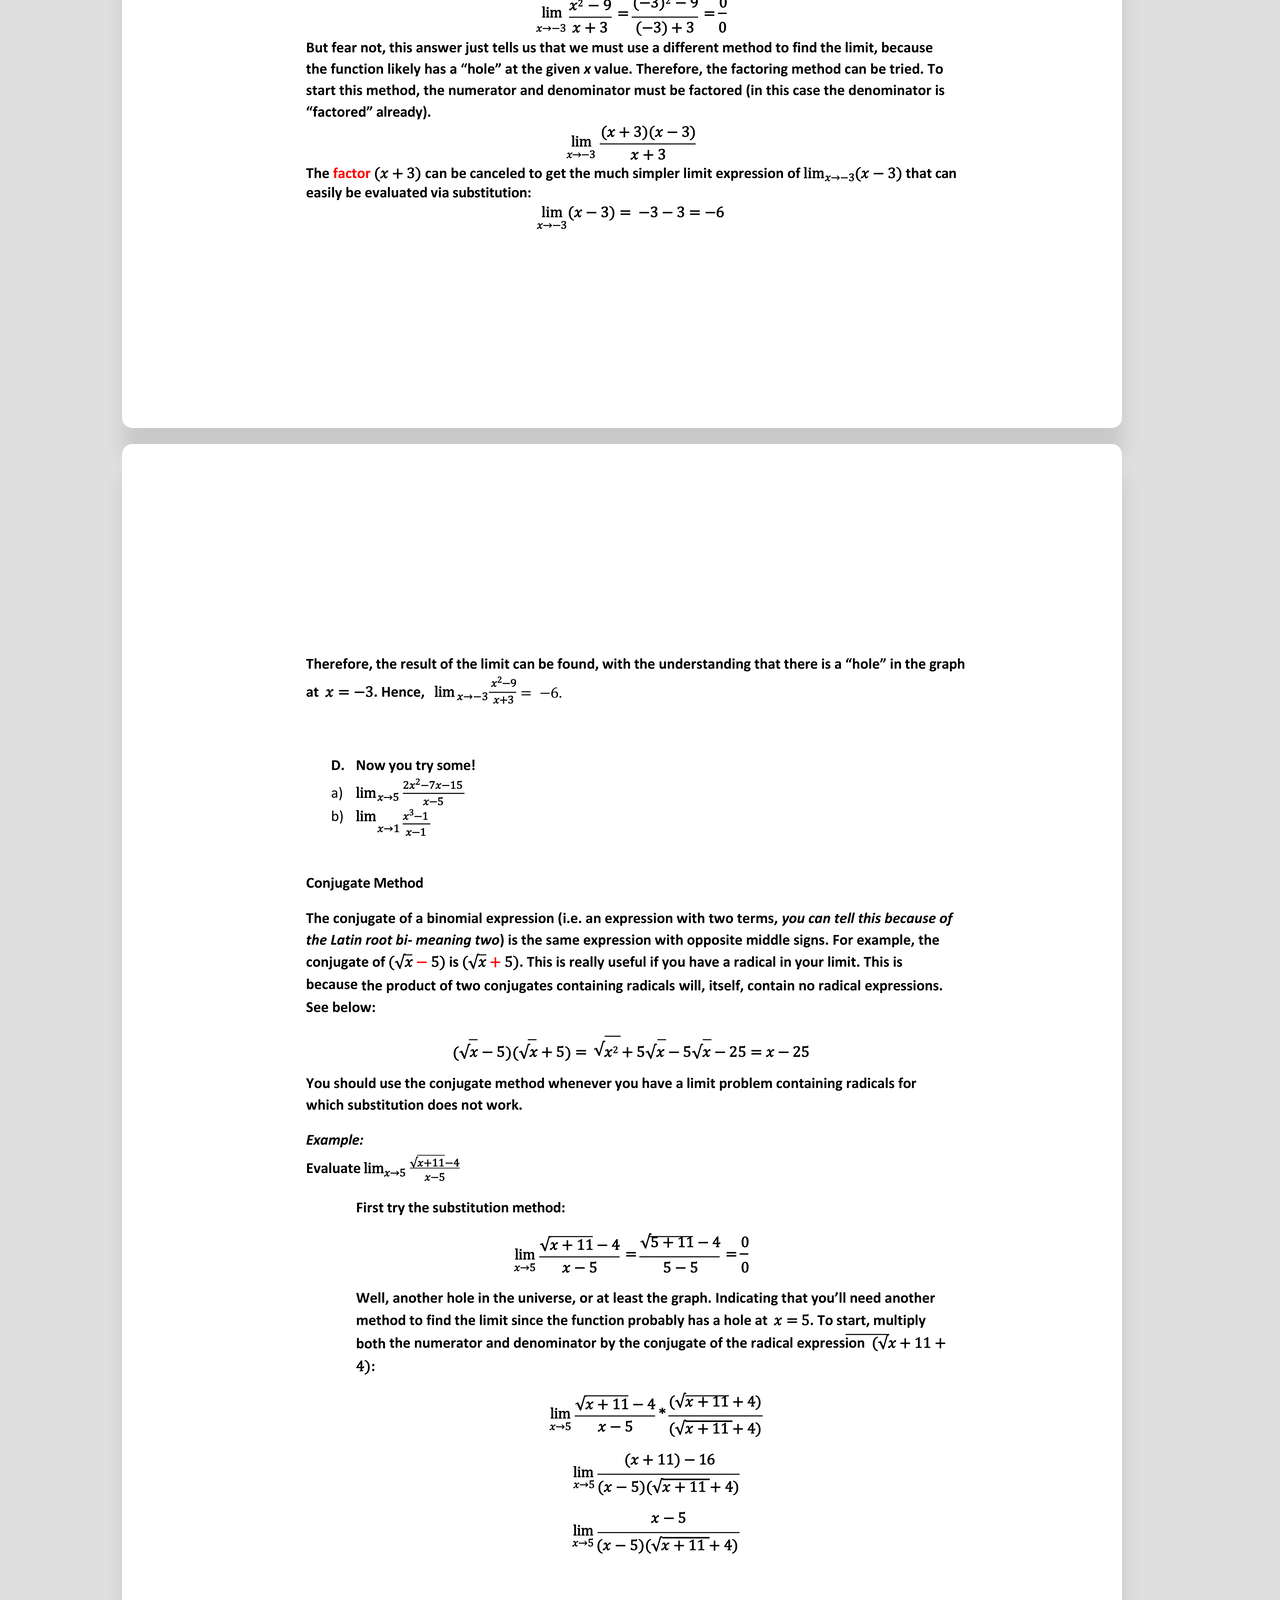
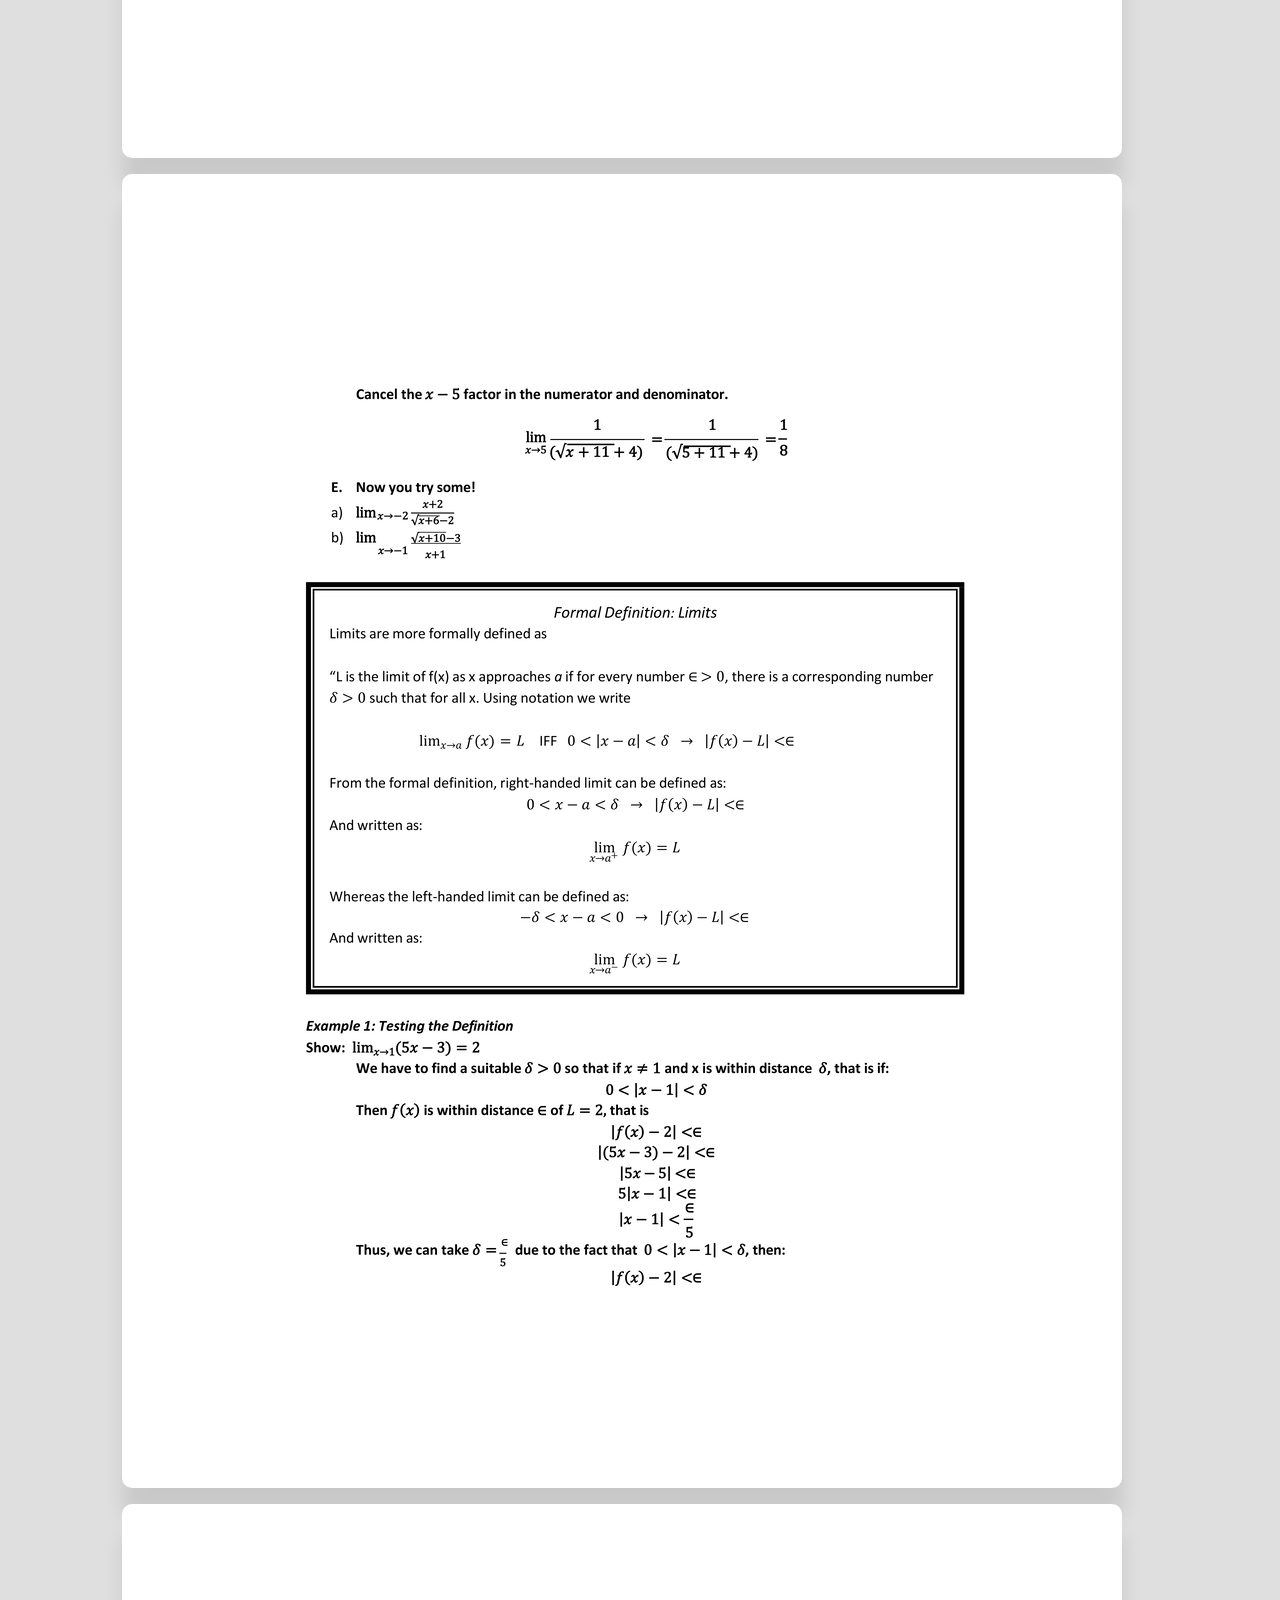
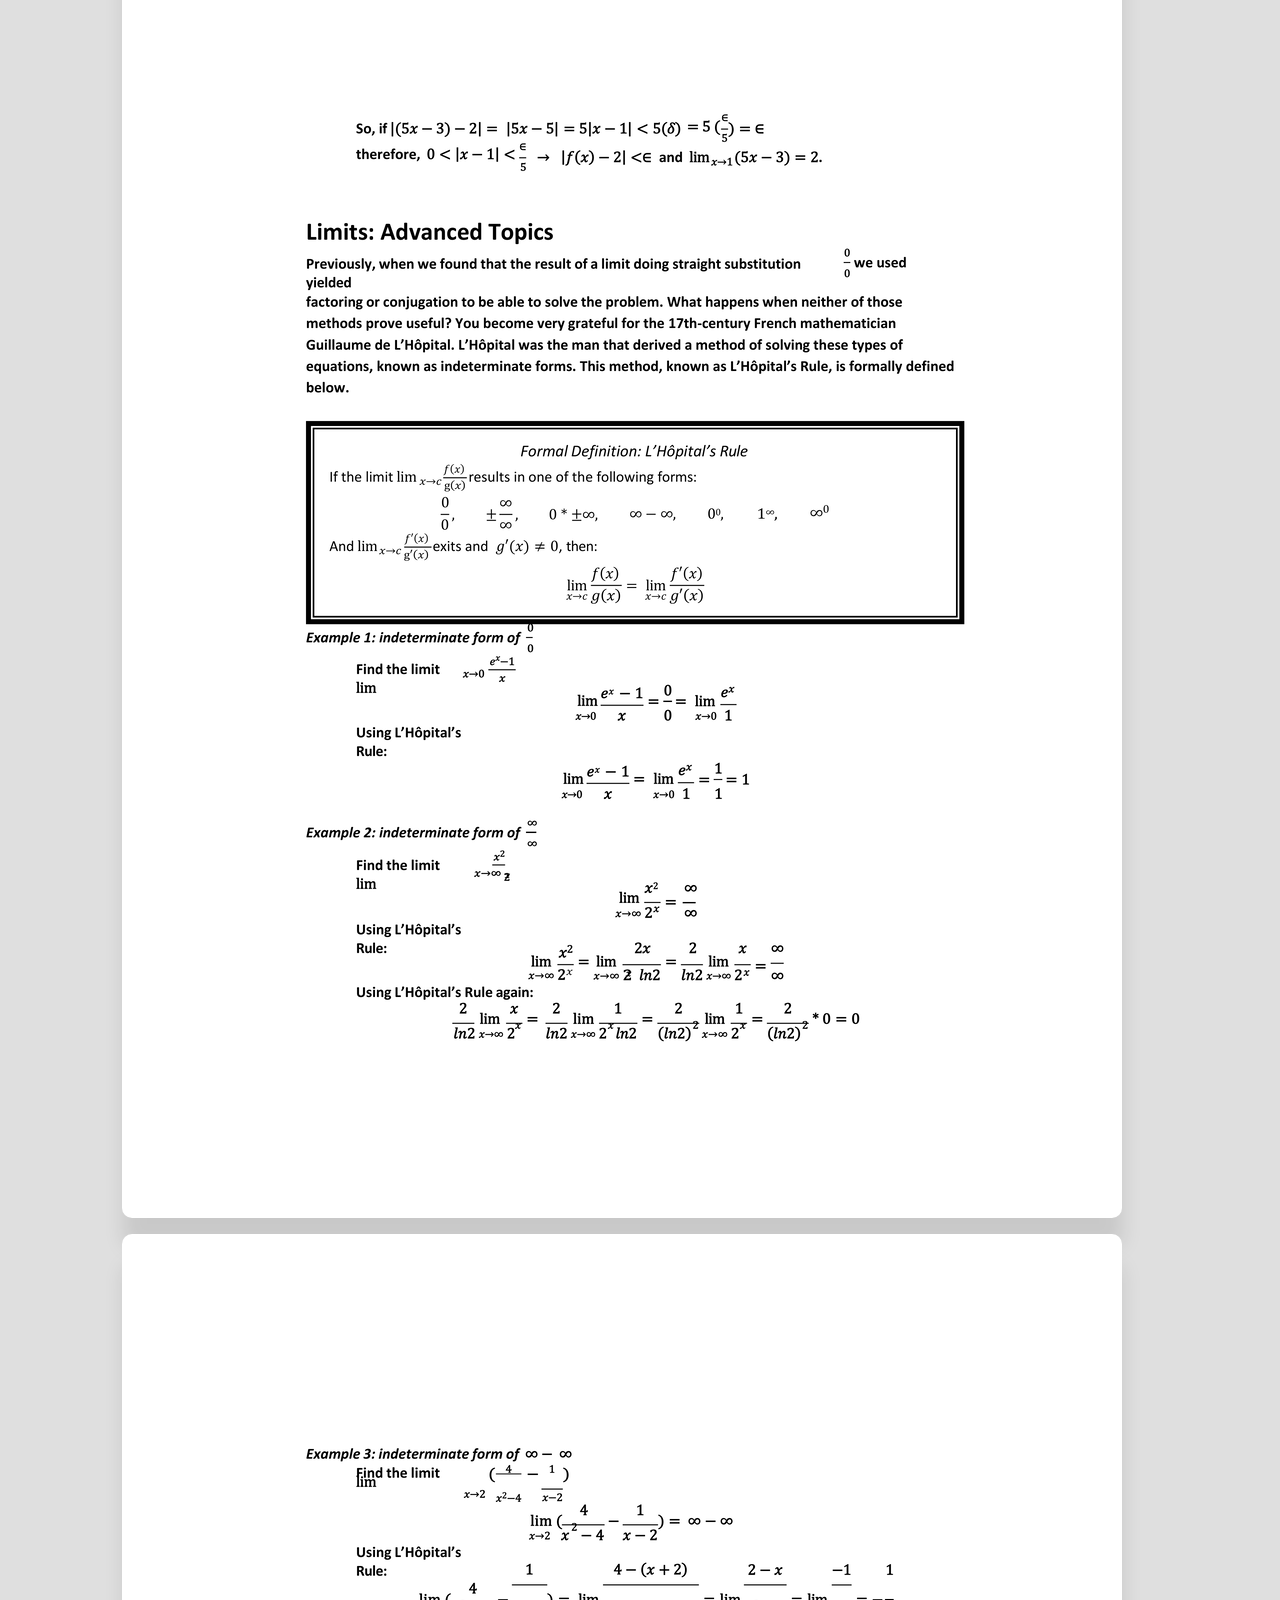
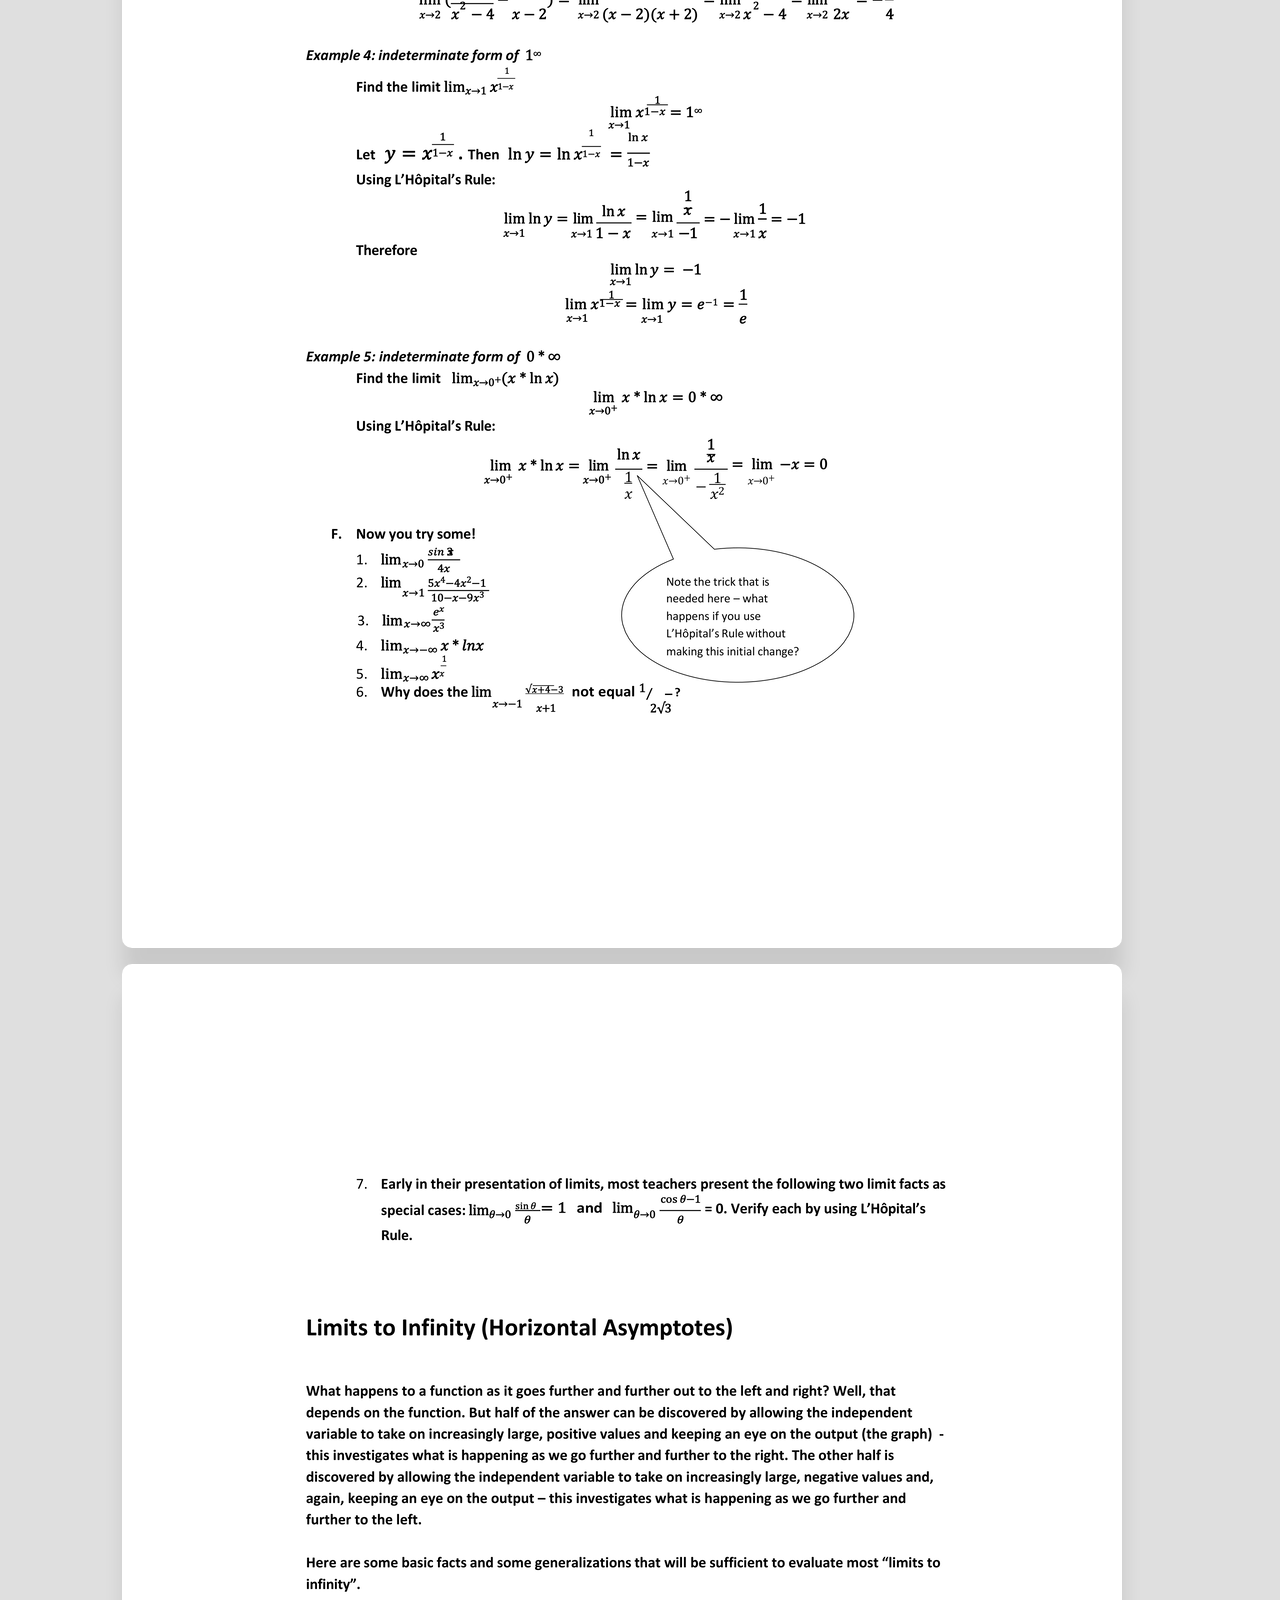
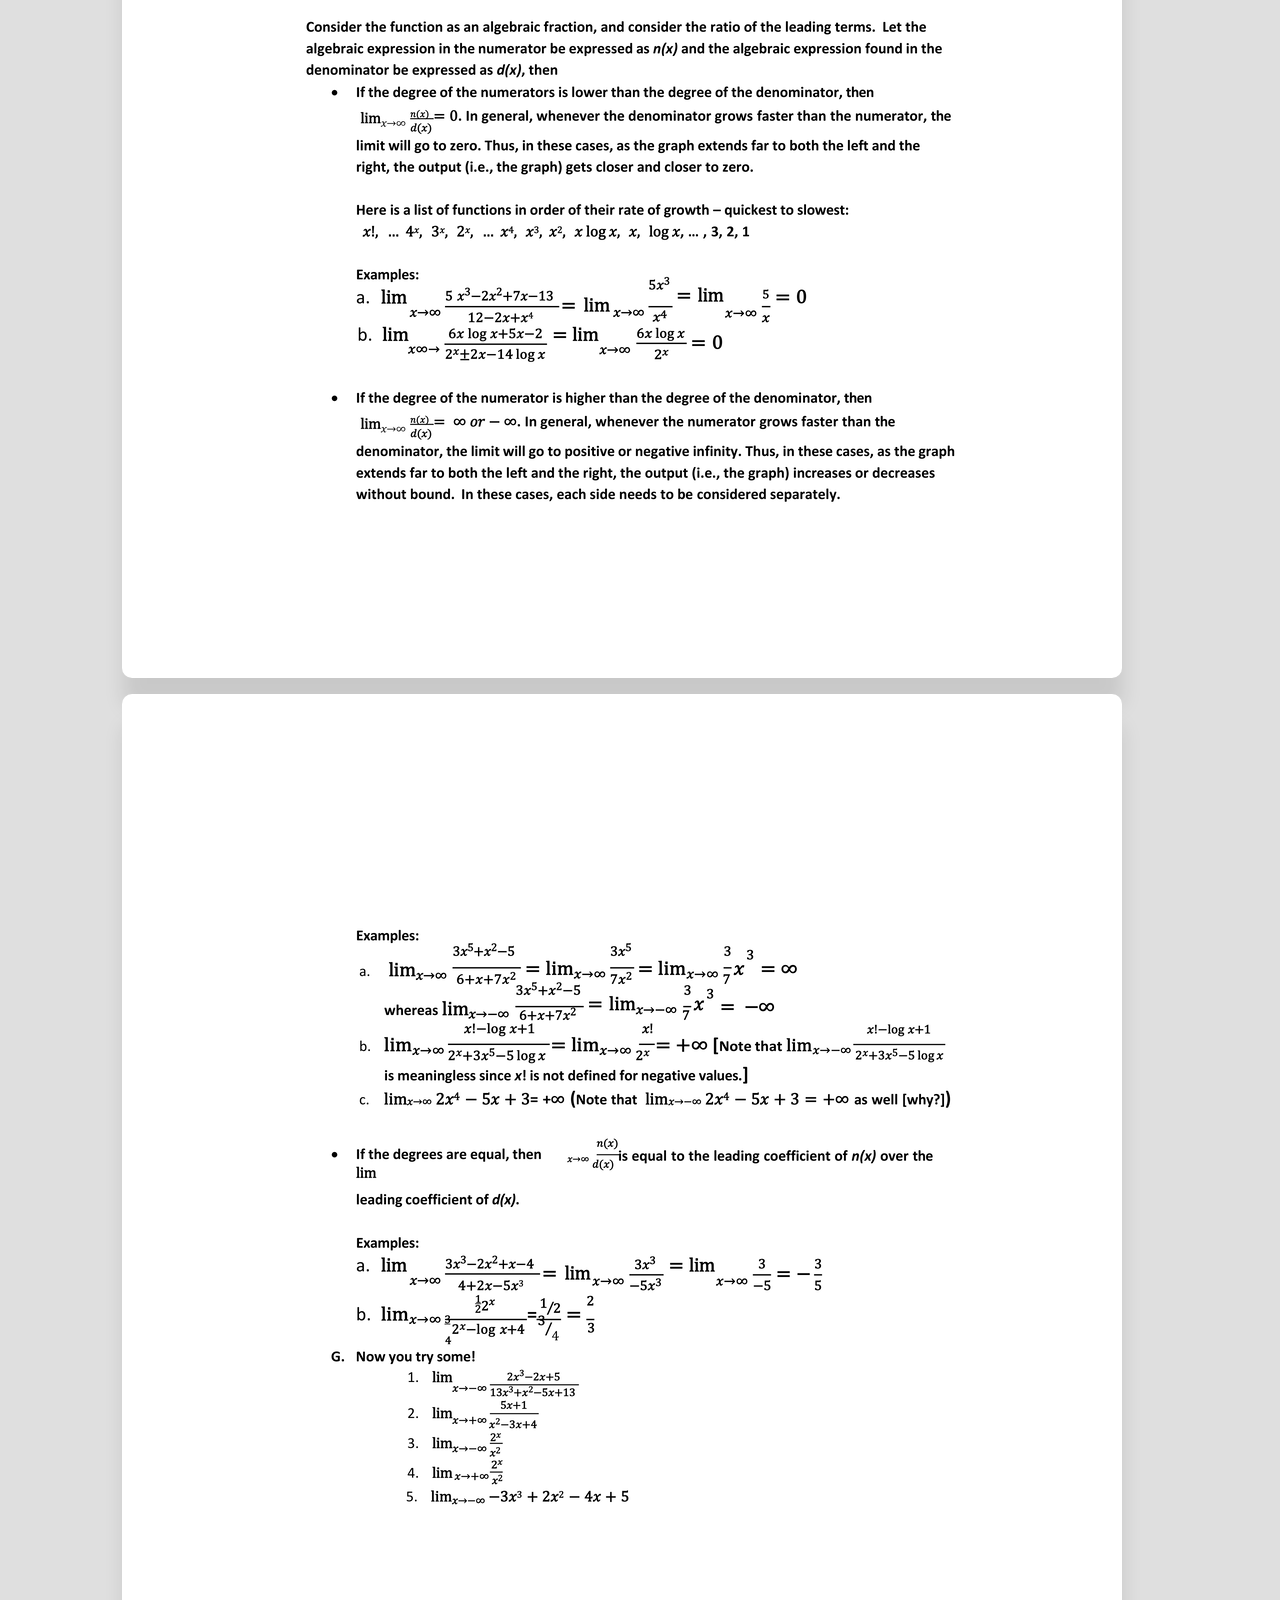
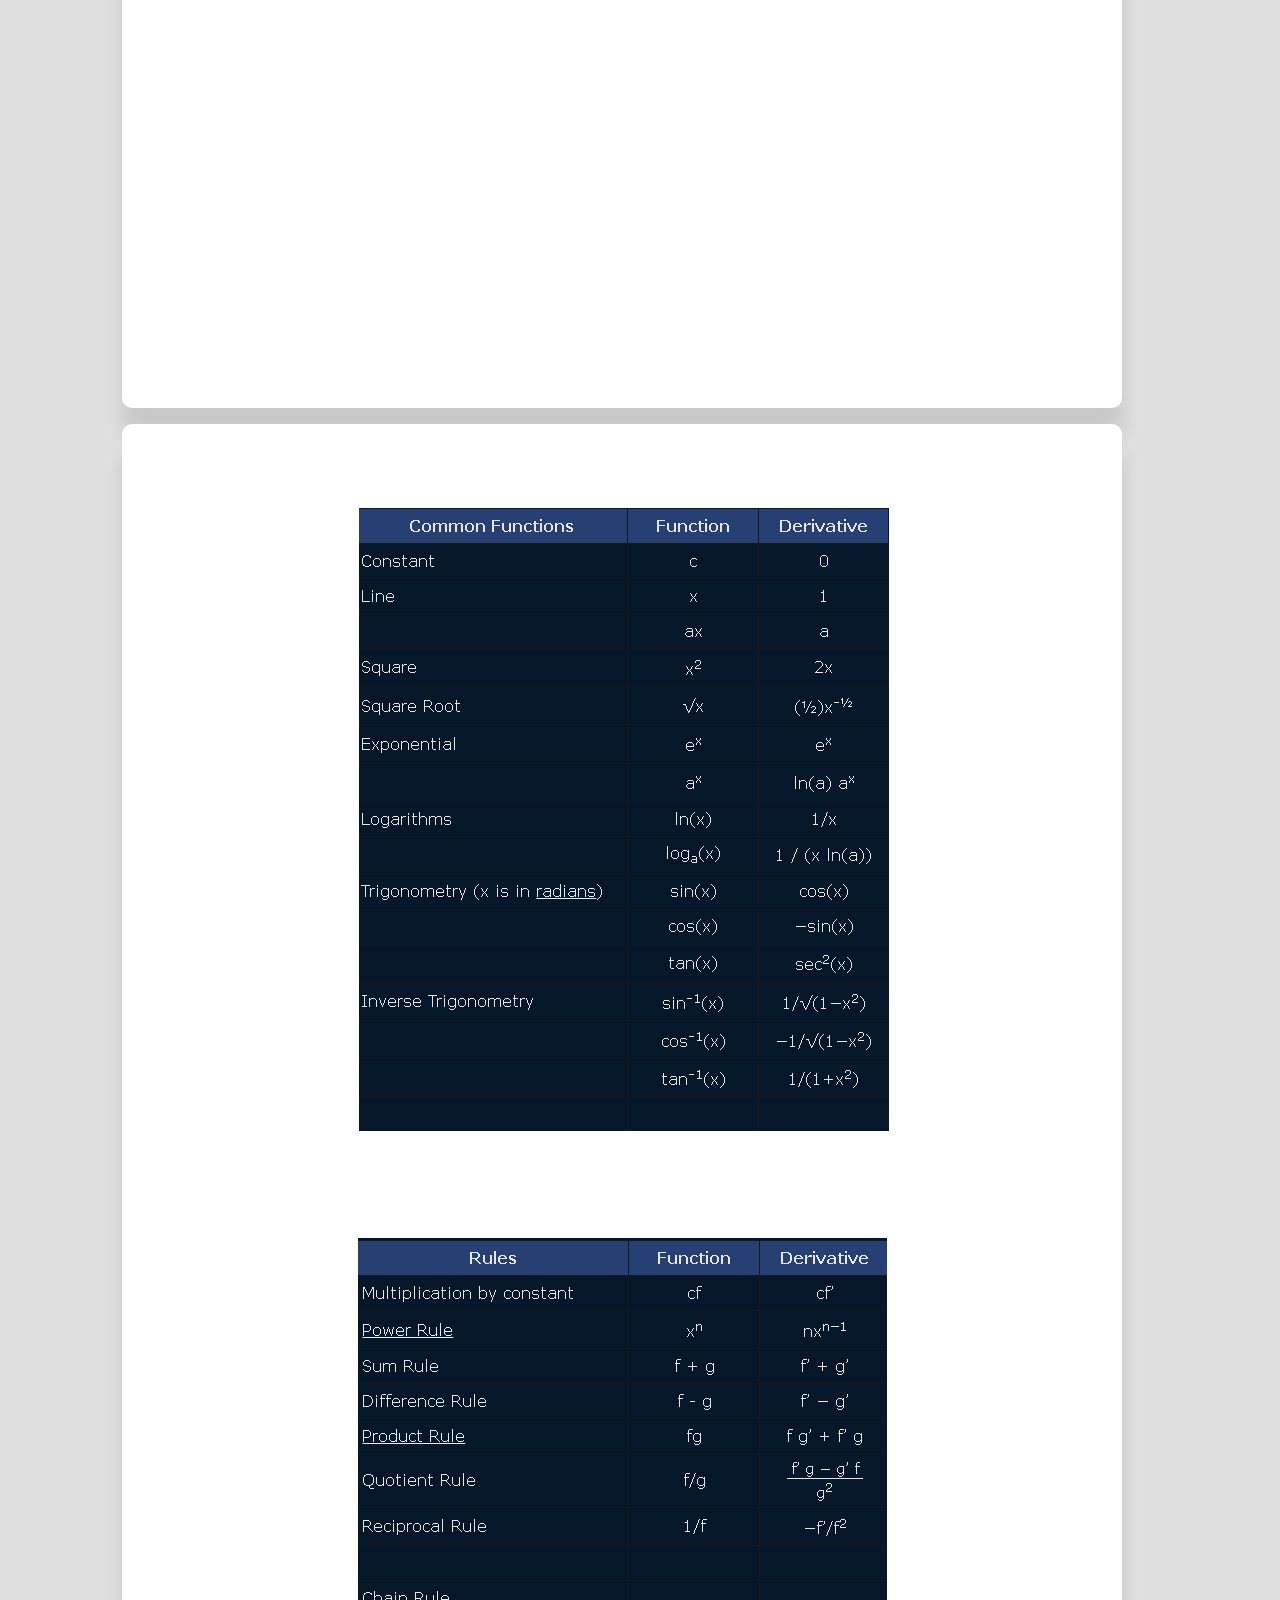
<file: differentiation.html>
<!DOCTYPE html>
<html lang="en">
<head>
  <meta charset="UTF-8" />
  <title>PRE CALCULUS</title>
  <link rel="stylesheet" href="conic.css" />
  <link rel="stylesheet" href="https://cdnjs.cloudflare.com/ajax/libs/font-awesome/6.2.0/css/all.min.css" />
</head>
<body>
  <header>
    <div class="container">
      <div class="nav_bar">
        <div class="logo">
          <a href="./sigma-calc-master/calc.html"><i class="fa-solid fa-calculator"></i></a>
          <h4><a href="index.html">PRE CALCULUS</a></h4>
        </div>

        <div class="menu_list">
          <a href="index.html">Home</a>
          <a href="conic.html">Conic Sections</a>
          <a href="series.html">Series and Mathematical Induction</a>
          <a href="trigonometric.html">Trigonometric Functions</a>
          <a href="differentiation.html">Differentiation</a>
          <a href="integration.html">Integration</a>
          <a href="about.html">About</a>
        </div>

      </div>
    </div>
  </header>
  <section class="services">
    <div class="container">
      <div class="title">
        <h1>Differen<span>tiation</span></h1>
      </div>
        <div class="box">
          <i class="fa-solid "></i>
          <img src="./assets/iloveimg-resized (3)/C1_Limits_BP_9_22_14-1.png" alt="">
         </div>
         <div class="box">
            <i class="fa-solid "></i>
            <img src="./assets/iloveimg-resized (3)/C1_Limits_BP_9_22_14-2.png" alt="">
           </div>
        <div class="box">
          <i class="fa-solid "></i>
          <img src="./assets/iloveimg-resized (3)/C1_Limits_BP_9_22_14-3.png" alt="">
         </div>
        <div class="box">
          <i class="fa-solid "></i>
          <img src="./assets/iloveimg-resized (3)/C1_Limits_BP_9_22_14-4.png" alt="">
         </div>
        <div class="box">
          <i class="fa-solid "></i>
          <img src="./assets/iloveimg-resized (3)/C1_Limits_BP_9_22_14-5.png" alt="">
         </div>
         <div class="box">
          <i class="fa-solid "></i>
          <img src="./assets/iloveimg-resized (3)/C1_Limits_BP_9_22_14-6.png" alt="">
         </div>
        <div class="box">
          <i class="fa-solid "></i>
          <img src="./assets/iloveimg-resized (3)/C1_Limits_BP_9_22_14-7.png" alt="">
        </div>
        <div class="box">
          <i class="fa-solid "></i>
          <img src="./assets/iloveimg-resized (3)/C1_Limits_BP_9_22_14-8.png" alt="">
        </div>
        <div class="box">
          <i class="fa-solid "></i>
          <img src="./assets/iloveimg-resized (3)/C1_Limits_BP_9_22_14-9.png" alt="">
        </div>
        <div class="box">
          <i class="fa-solid "></i>
          <img src="./assets/iloveimg-resized (3)/C1_Limits_BP_9_22_14-10.png" alt="">
        </div>
        <div class="box">
          <i class="fa-solid "></i>
          <img src="./assets/iloveimg-resized (3)/C1_Limits_BP_9_22_14-11.png" alt="">
        </div>

        <div class="box">
            <i class="fa-solid "></i>
            <img src="./assets/rules (1).png" alt="">
            <img src="./assets/rules (2).png" alt="">
        </div>
        </div>
      </div>
  </div>
  </section>
  <button onclick="topFunction()" id="myBtn" title="Go to top">Top</button>
  <script>
    // Get the button
    let mybutton = document.getElementById("myBtn");
    window.onscroll = function() {scrollFunction()};
    function scrollFunction() {
      if (document.body.scrollTop > 20 || document.documentElement.scrollTop > 20) {
        mybutton.style.display = "block";
      } else {
        mybutton.style.display = "none";
      }
    }
    function topFunction() {
      document.body.scrollTop = 0;
      document.documentElement.scrollTop = 0;
    }
    </script>
</body>
</html>
</file>
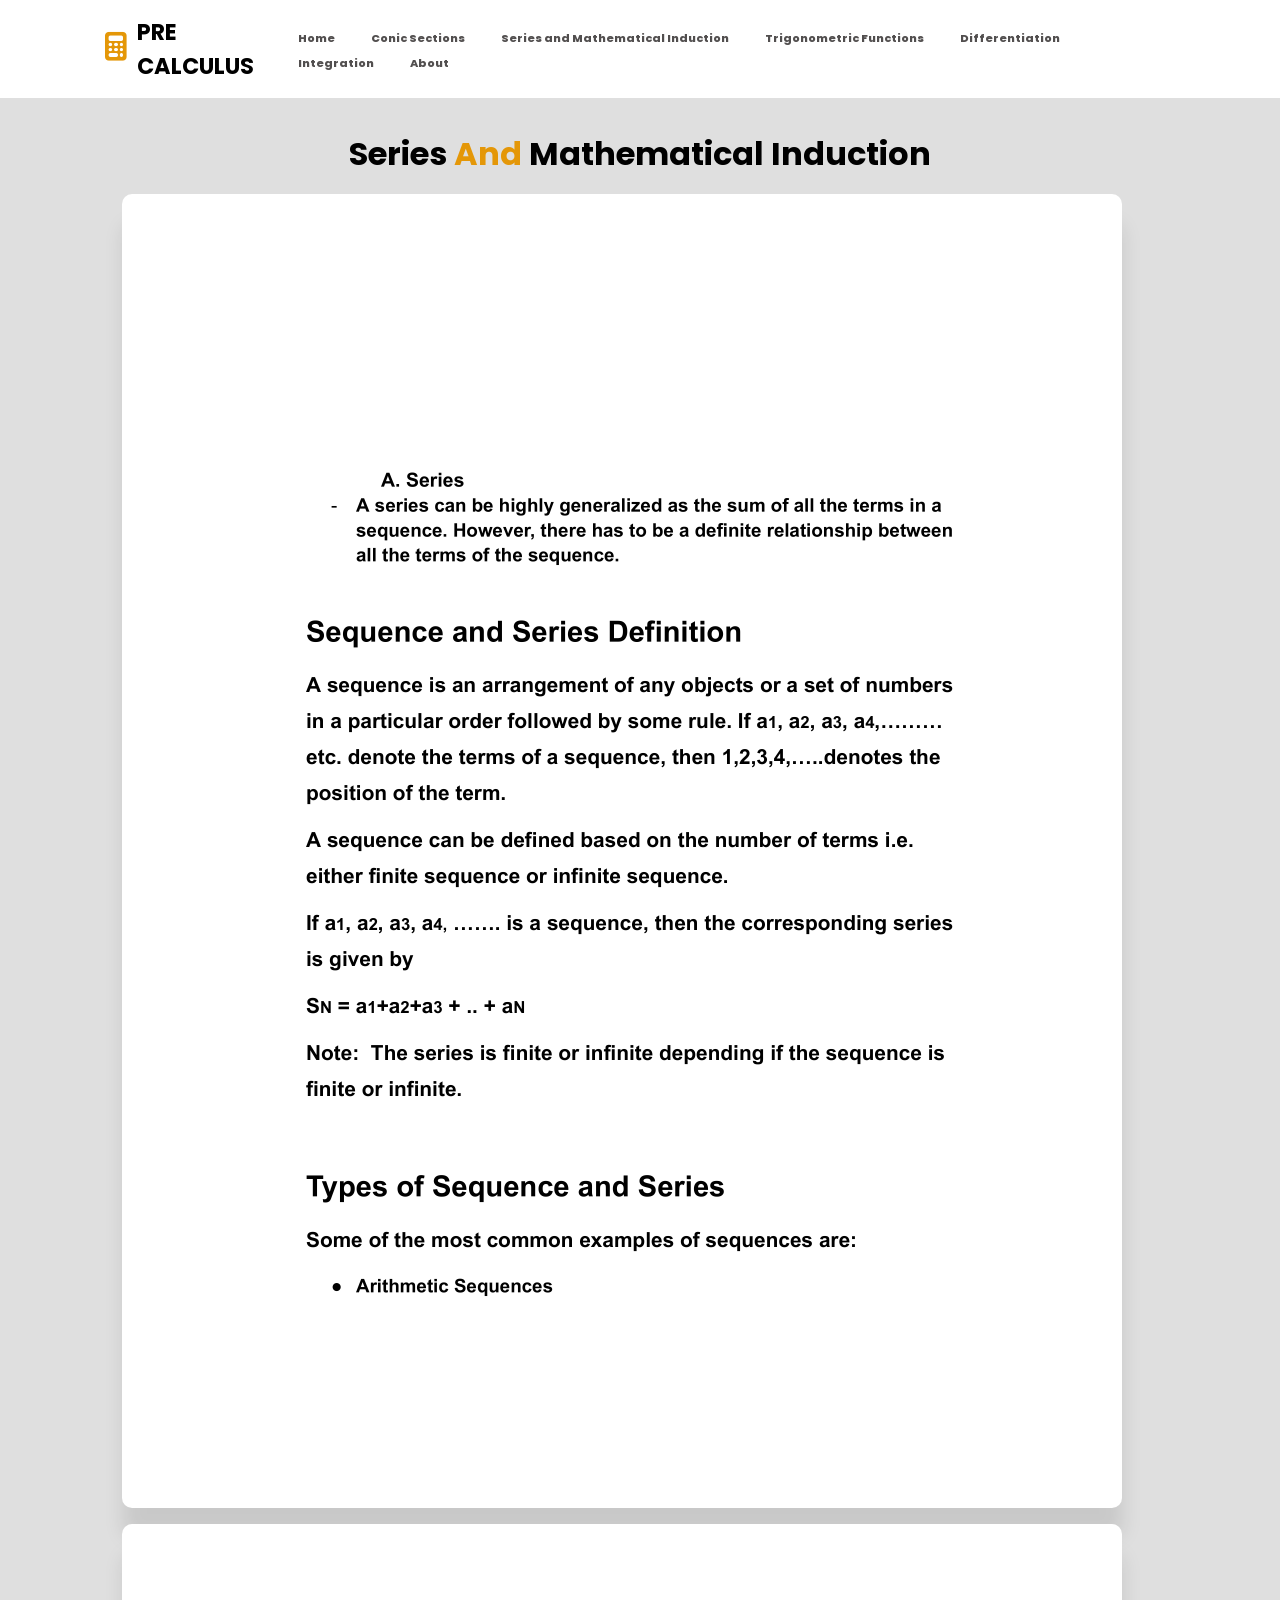
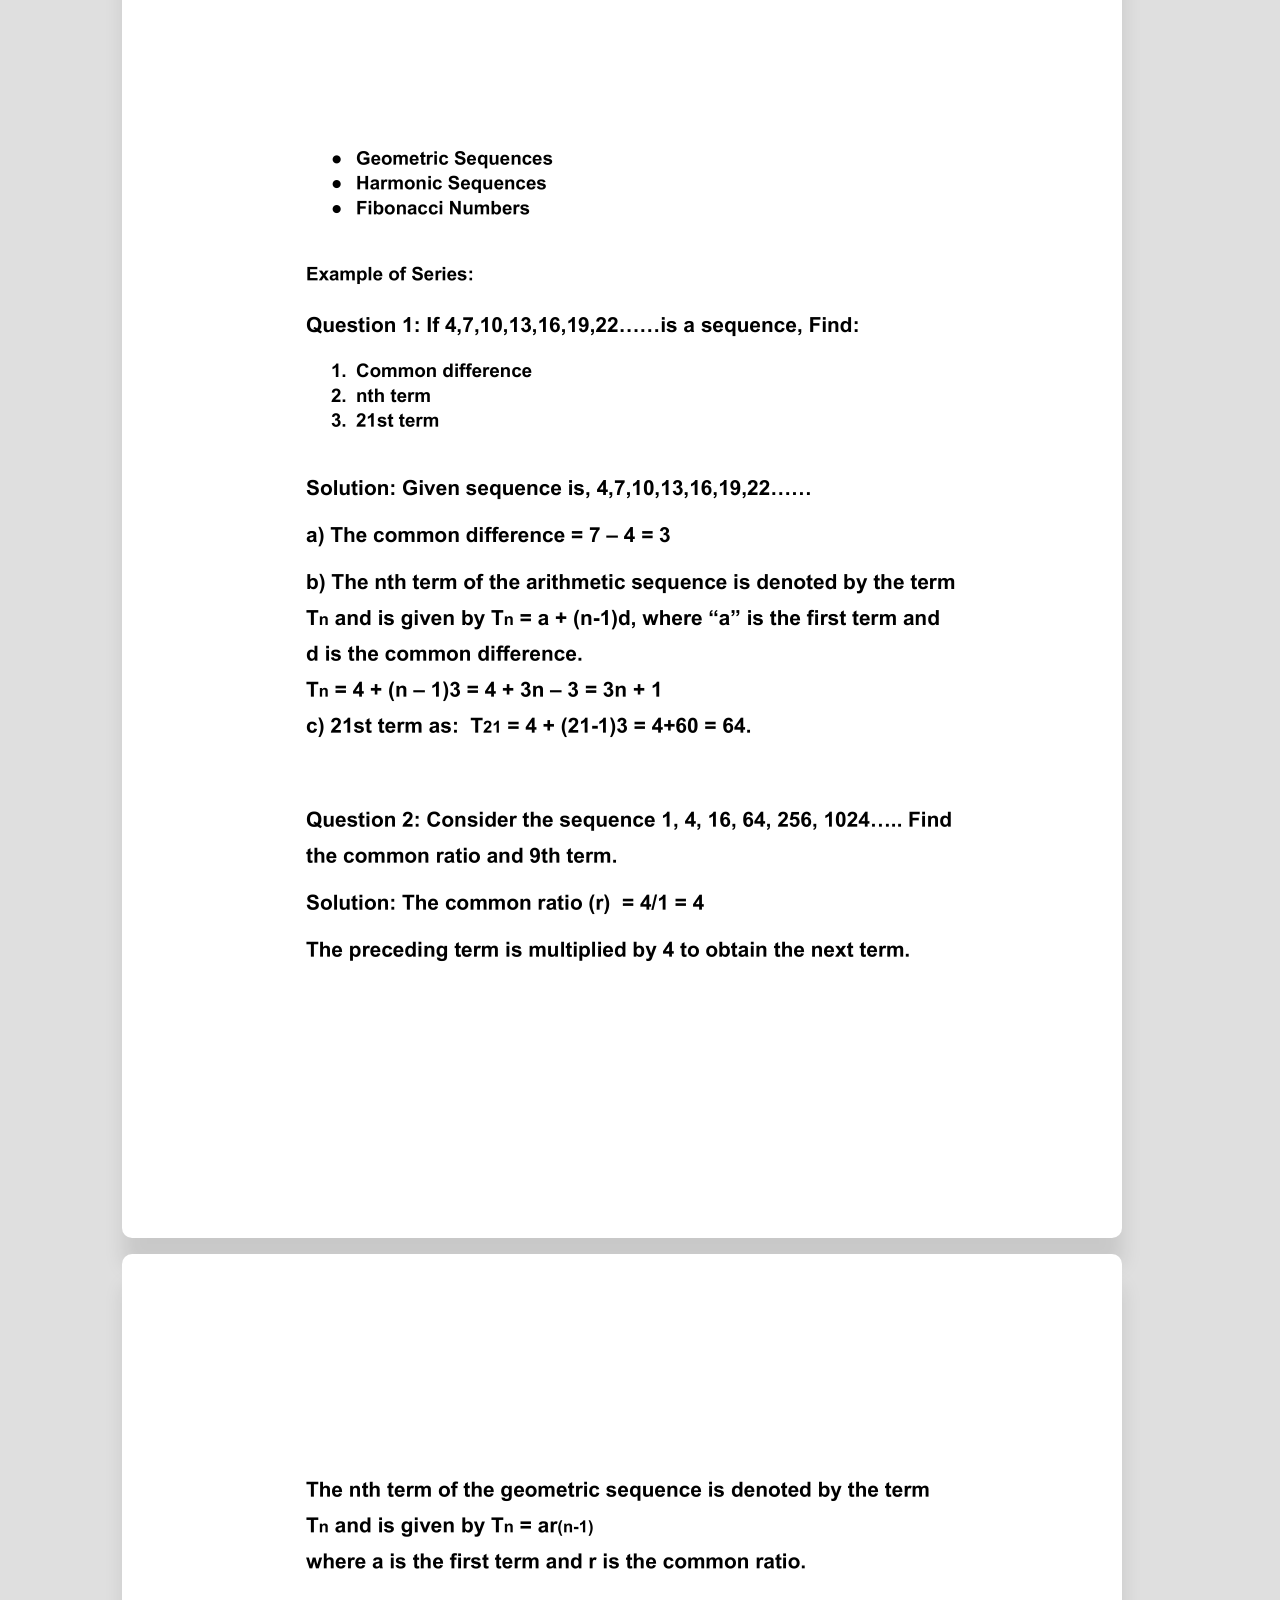
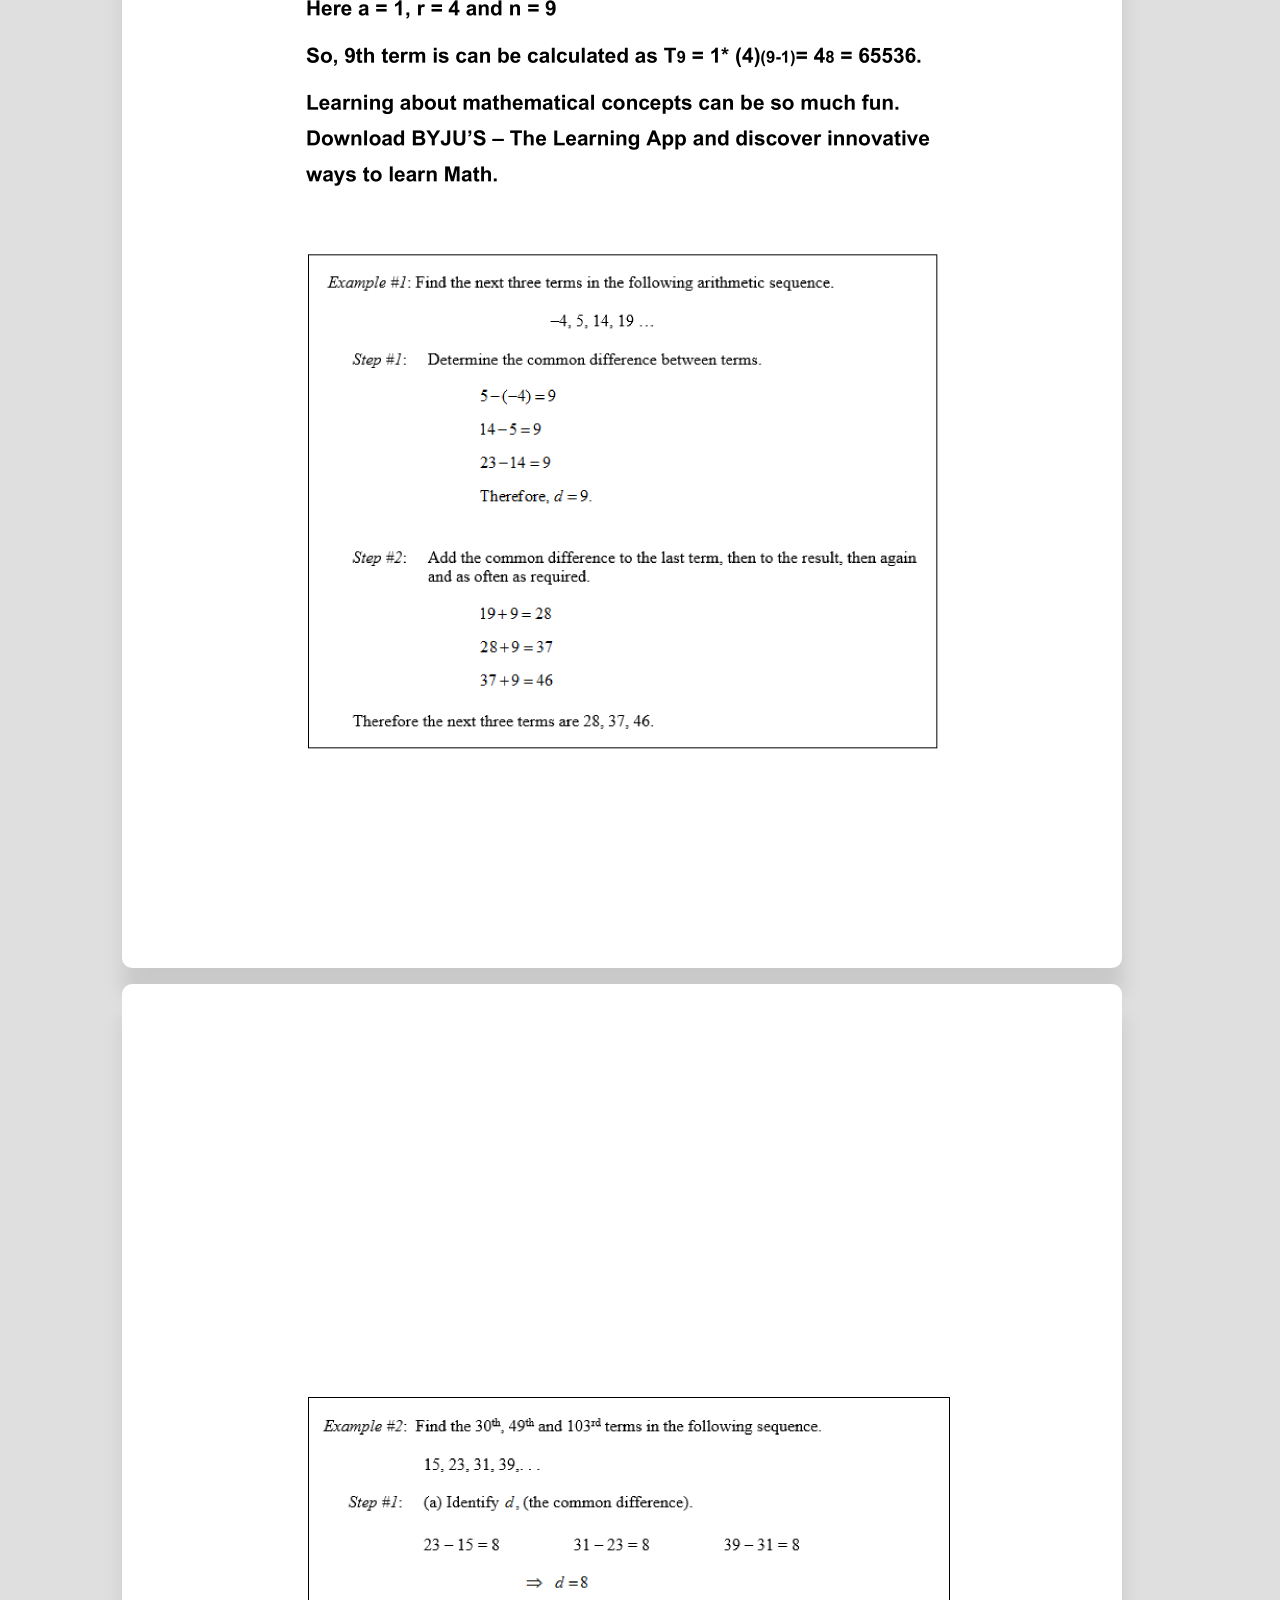
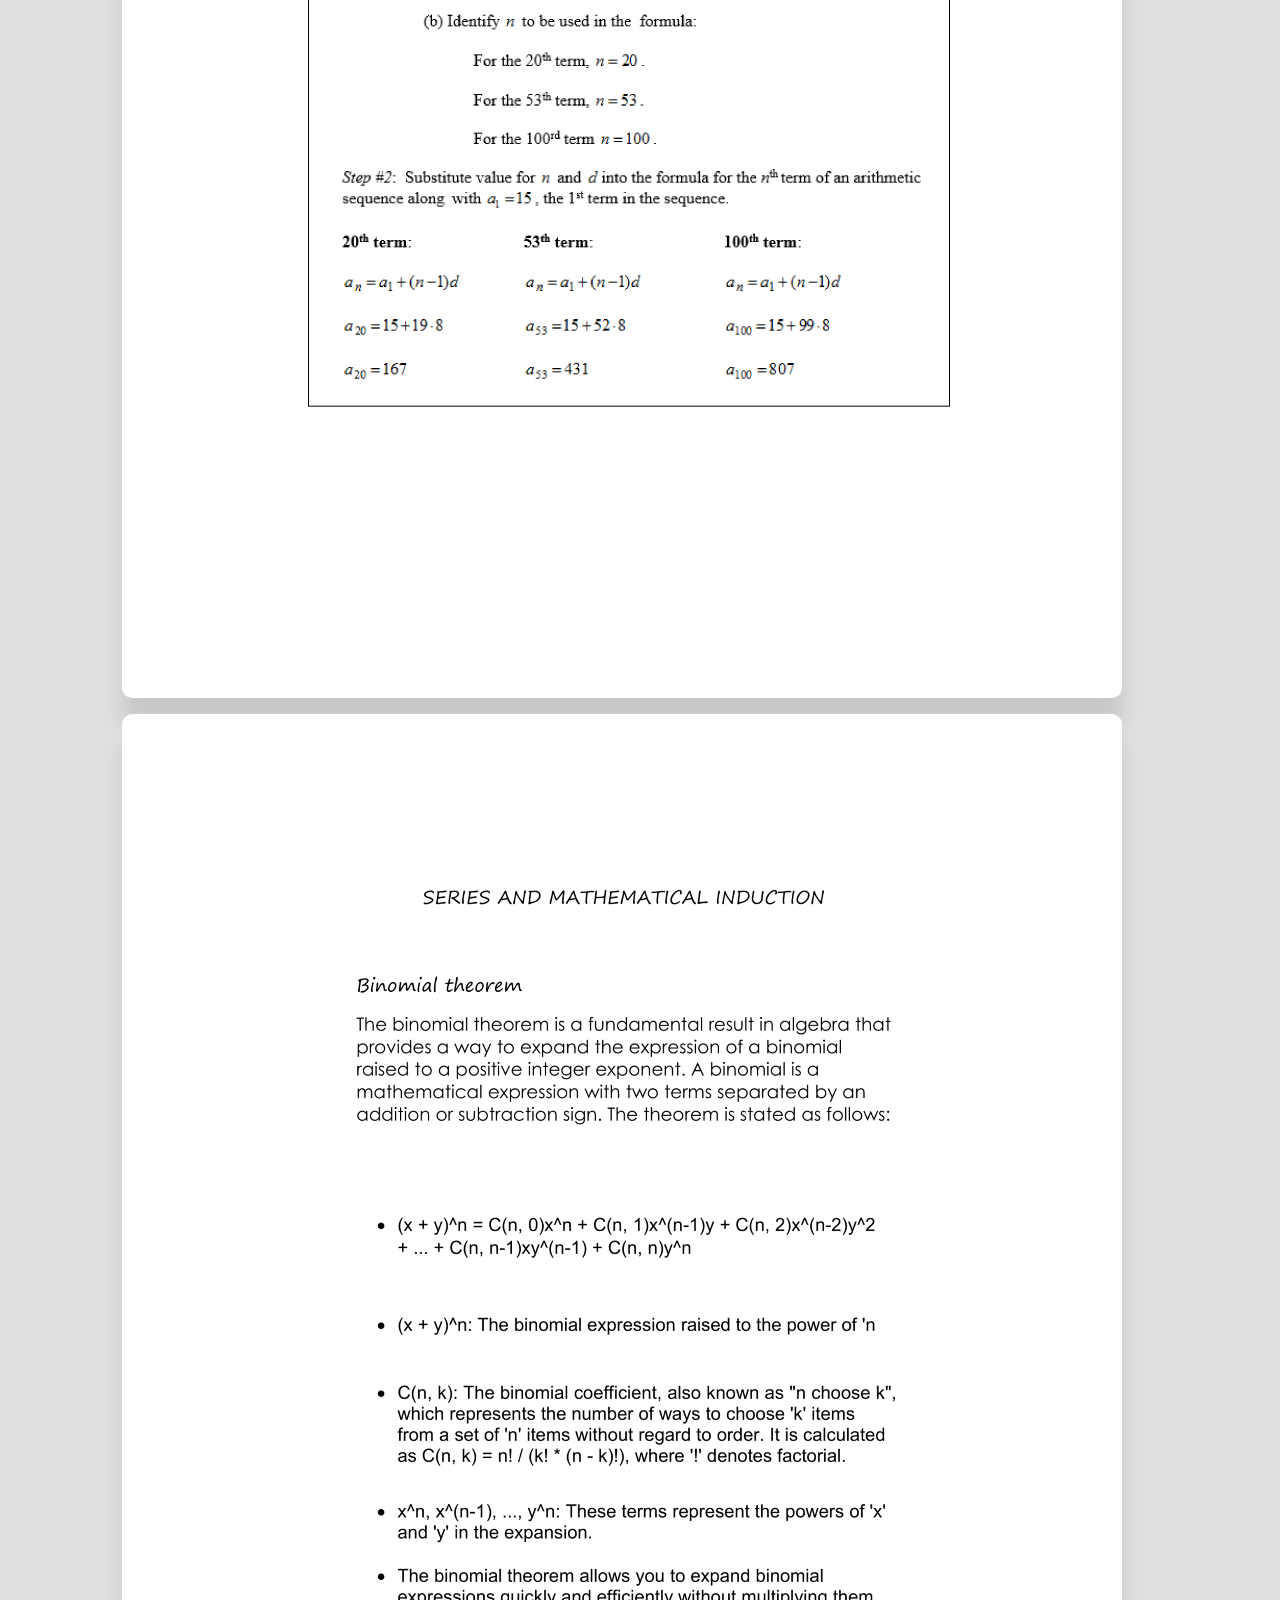
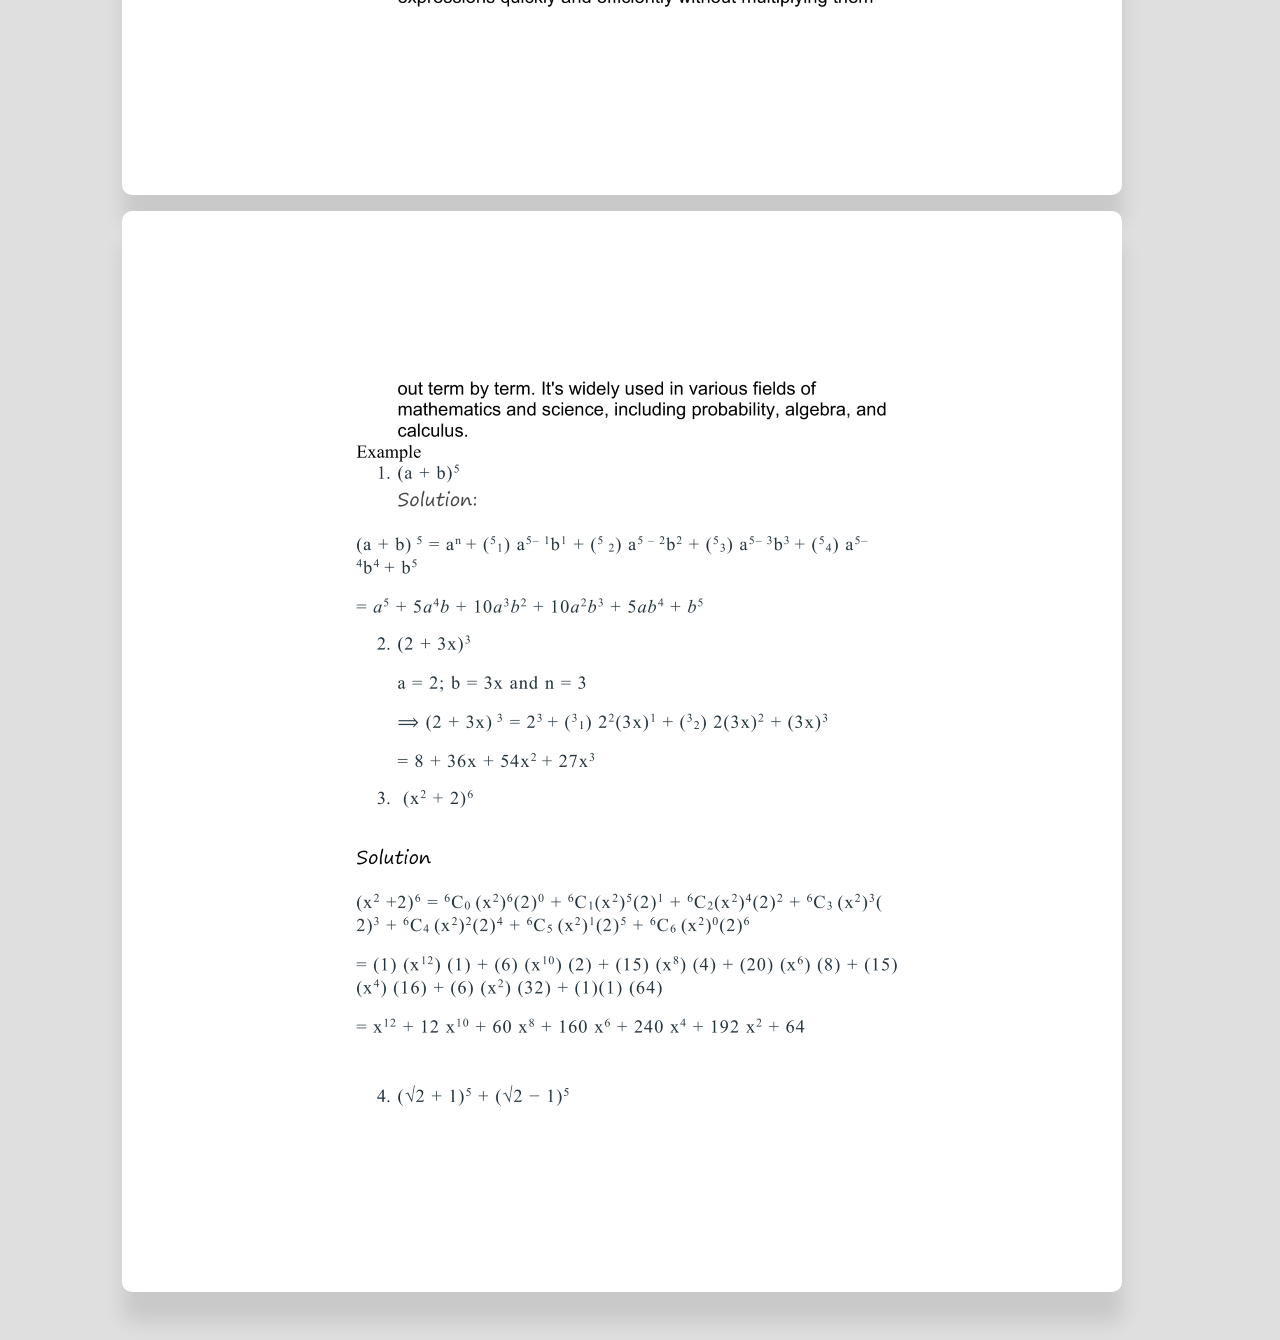
<file: series.html>
<!DOCTYPE html>
<html lang="en">
<head>
  <meta charset="UTF-8" />
  <title>PRE CALCULUS</title>
  <link rel="stylesheet" href="conic.css" />
  <link rel="stylesheet" href="https://cdnjs.cloudflare.com/ajax/libs/font-awesome/6.2.0/css/all.min.css" />
</head>
<body>
  <header>
    <div class="container">
      <div class="nav_bar">
        <div class="logo">
          <a href="./sigma-calc-master/calc.html"><i class="fa-solid fa-calculator"></i></a>
          <h4><a href="index.html">PRE CALCULUS</a></h4>
        </div>

        <div class="menu_list">
          <a href="index.html">Home</a>
            <a href="conic.html">Conic Sections</a>
            <a href="series.html">Series and Mathematical Induction</a>
            <a href="trigonometric.html">Trigonometric Functions</a>
            <a href="differentiation.html">Differentiation</a>
            <a href="integration.html">Integration</a>
            <a href="about.html">About</a>
        </div>

      </div>
    </div>
  </header>
  <section class="services">
    <div class="container">
      <div class="title">
        <h1>Series<span> and </span>Mathematical Induction</h1>
      </div>
        <div class="box">
          <i class="fa-solid "></i>
          <img src="./assets/Untitled document-1.png" alt="">
         </div>
         <div class="box">
            <i class="fa-solid "></i>
            <img src="./assets/Untitled document-2.png" alt="">
           </div>
        <div class="box">
          <i class="fa-solid "></i>
          <img src="assets/Untitled document-3.png" alt="">
         </div>
        <div class="box">
          <i class="fa-solid "></i>
          <img src="assets/Untitled document-4.png" alt="">
         </div>
        <div class="box">
          <i class="fa-solid "></i>
          <img src="assets/SERIES-AND-MATHEMATICAL-INDUCTION-1.png" alt="">
         </div>
         <div class="box">
          <i class="fa-solid "></i>
          <img src="assets/SERIES-AND-MATHEMATICAL-INDUCTION-2.png" alt="">
         </div>
      </div>
  </div>
  </section>
  <button onclick="topFunction()" id="myBtn" title="Go to top">Top</button>
  <script>
    // Get the button
    let mybutton = document.getElementById("myBtn");
    window.onscroll = function() {scrollFunction()};
    function scrollFunction() {
      if (document.body.scrollTop > 20 || document.documentElement.scrollTop > 20) {
        mybutton.style.display = "block";
      } else {
        mybutton.style.display = "none";
      }
    }
    function topFunction() {
      document.body.scrollTop = 0;
      document.documentElement.scrollTop = 0;
    }
    </script>
</body>
</html>
</file>
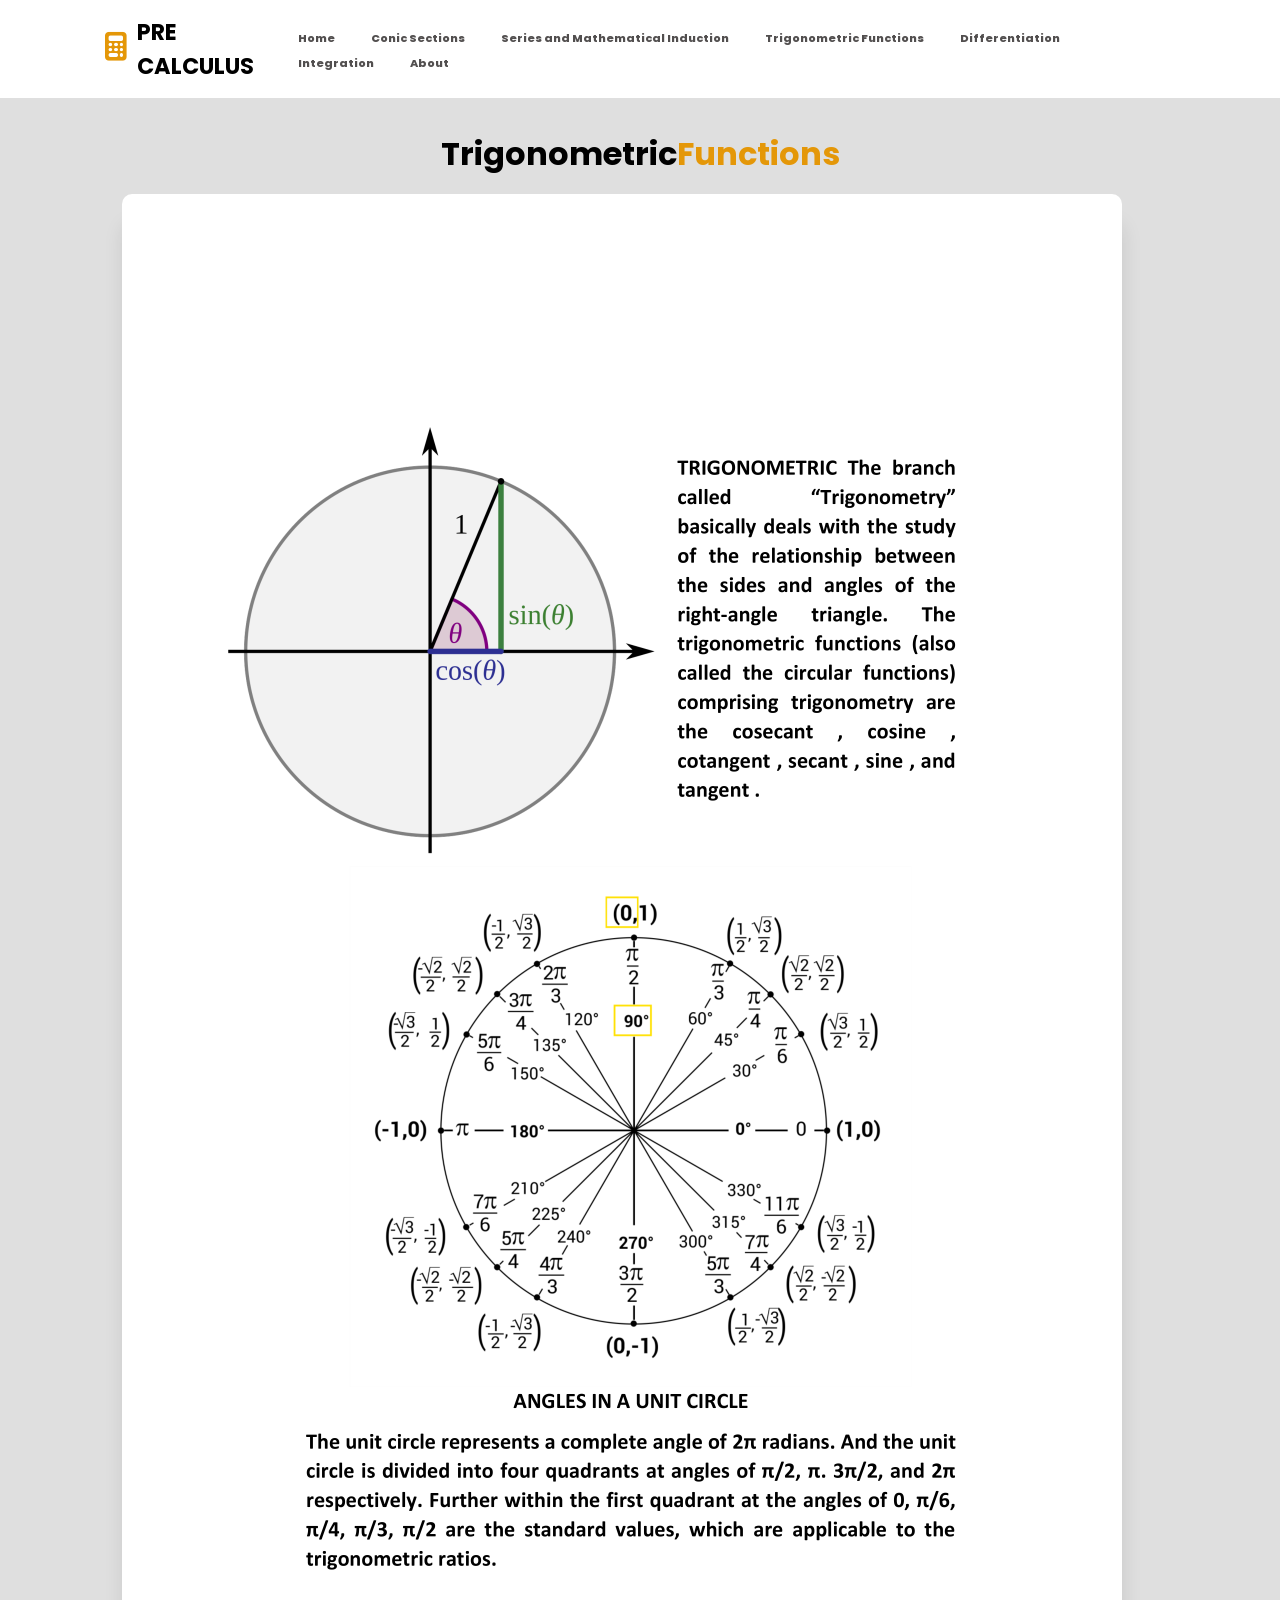
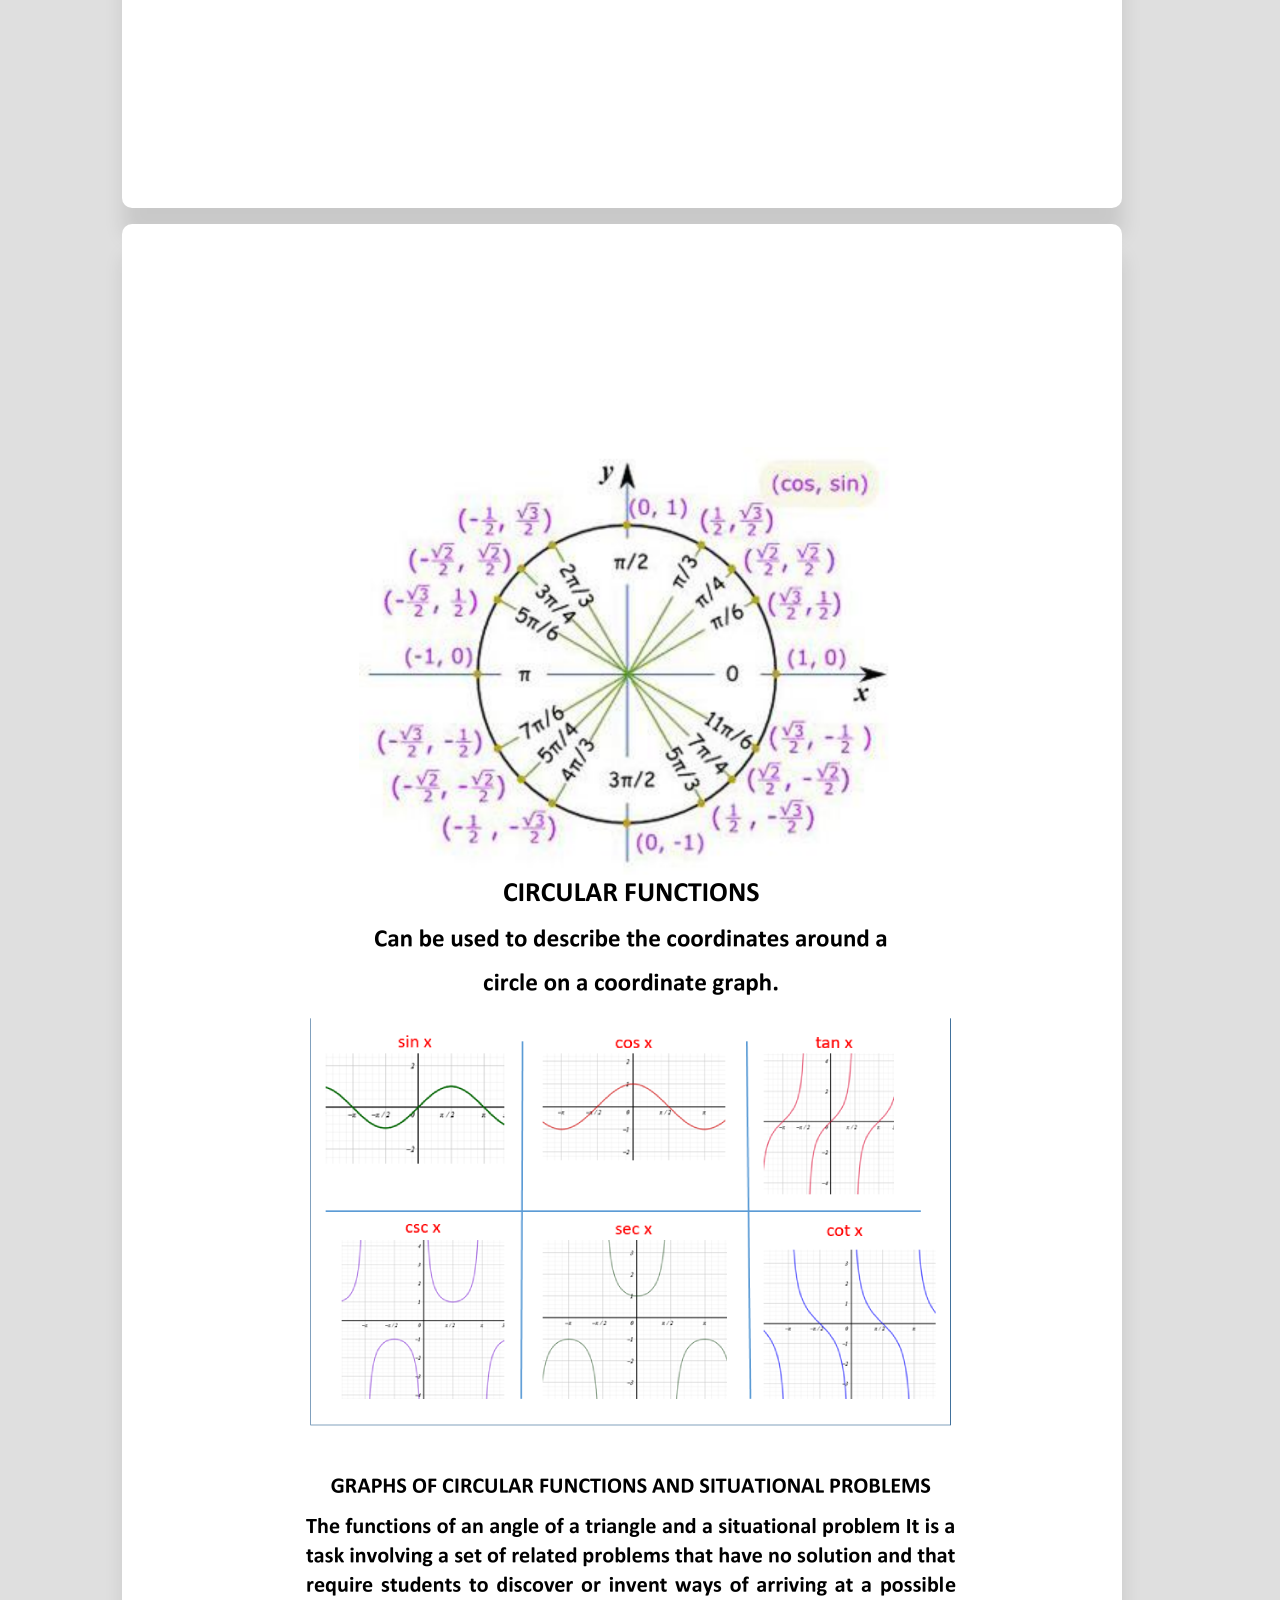
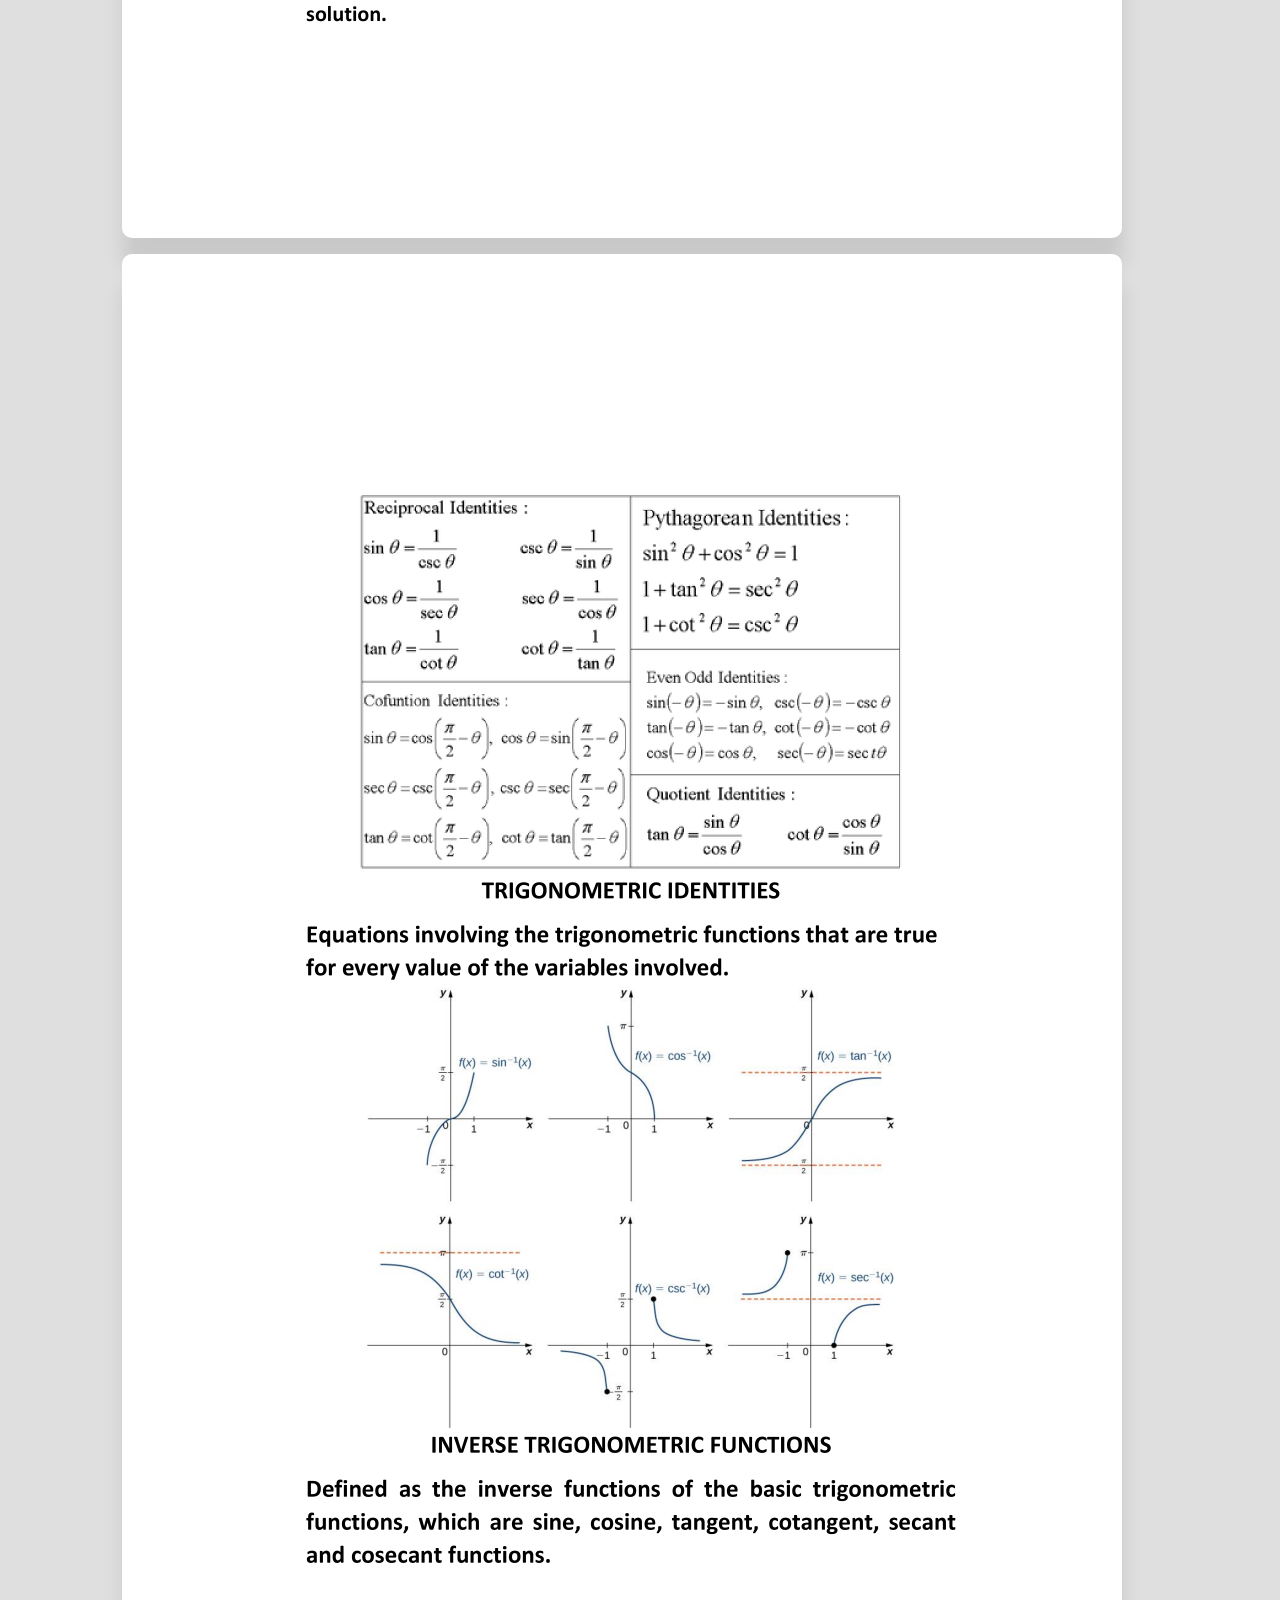
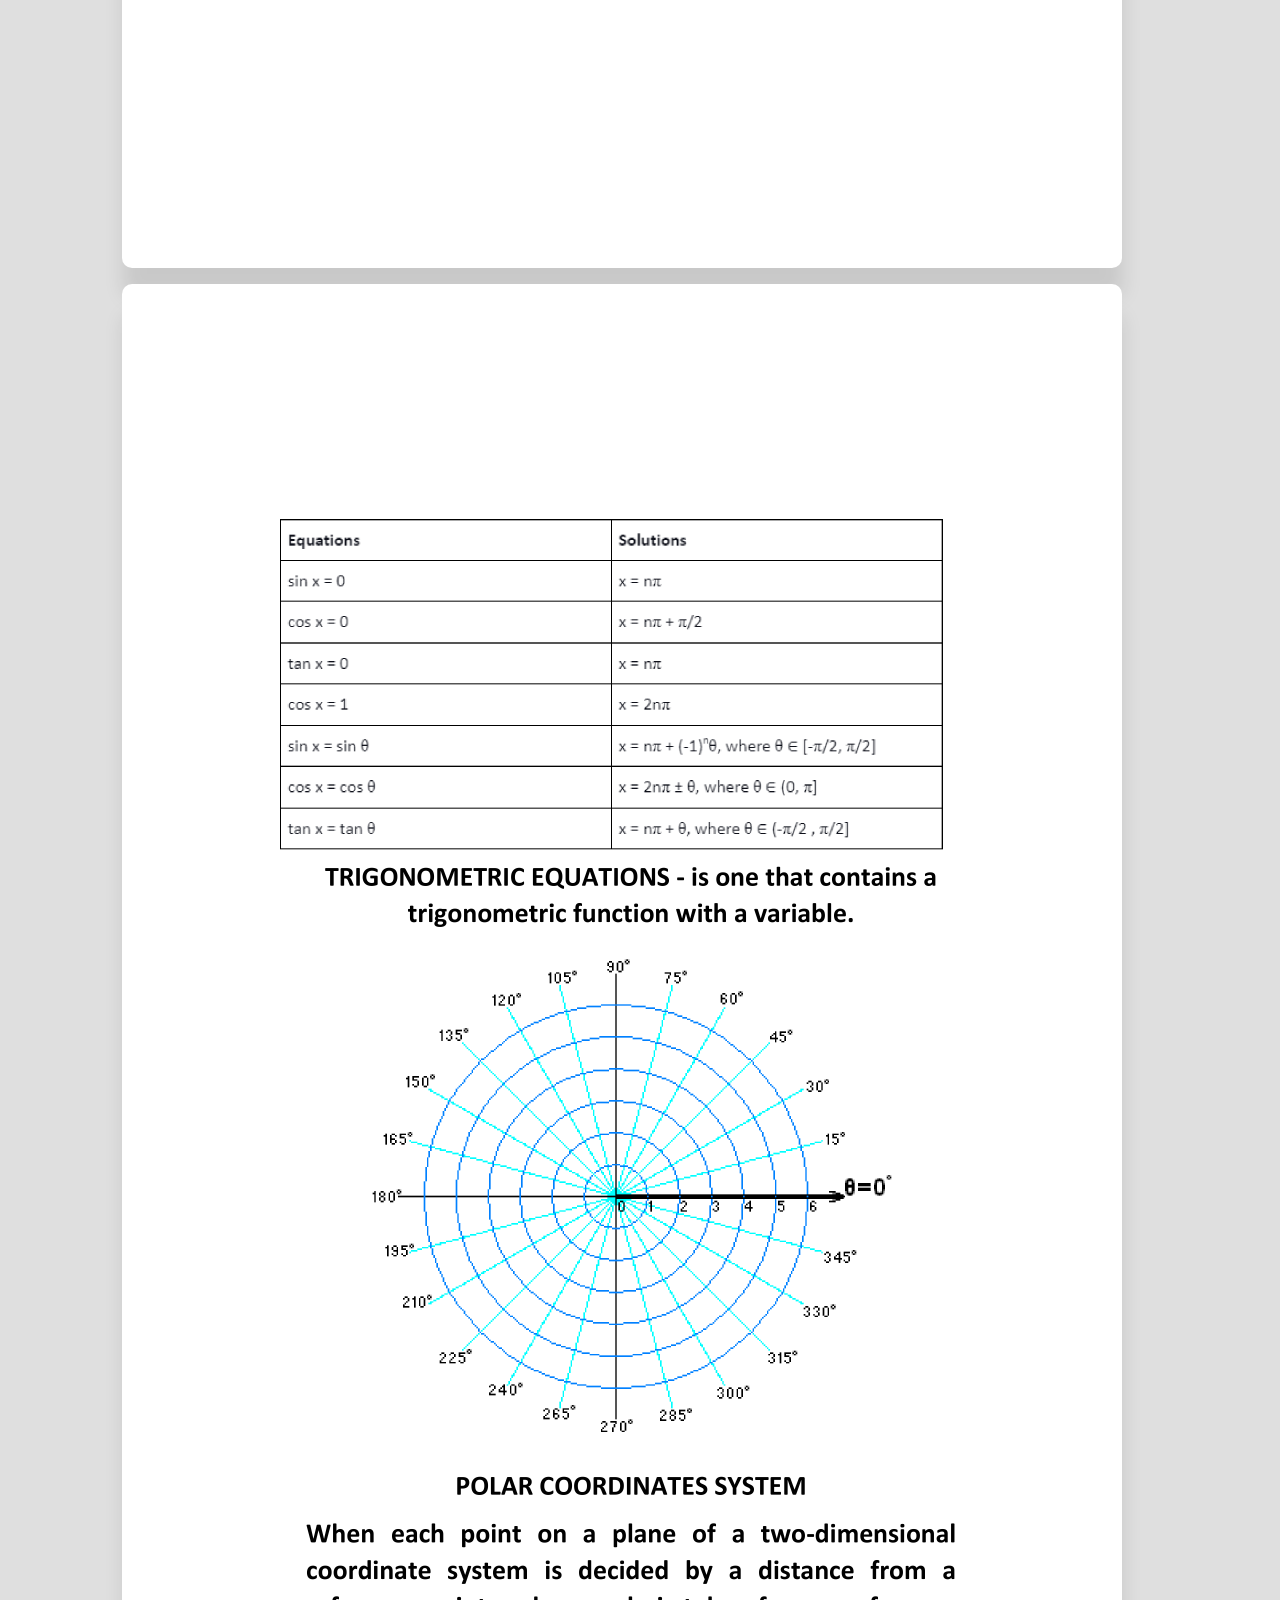
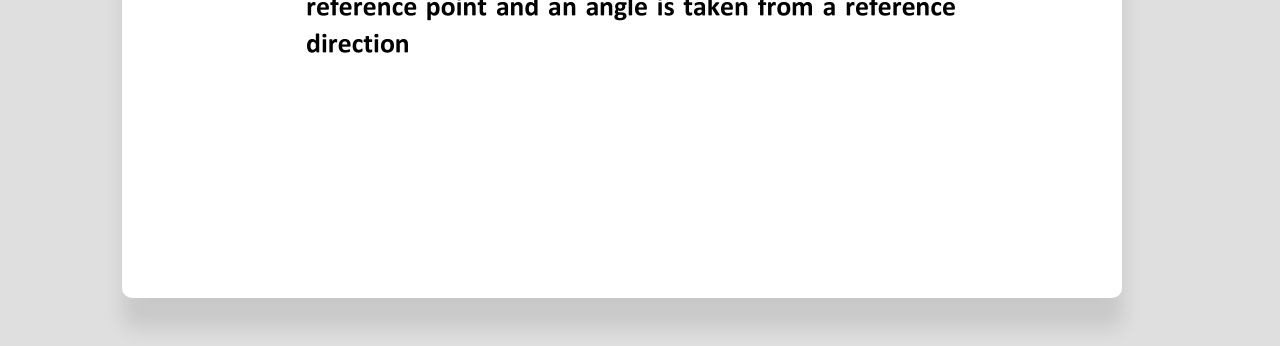
<file: trigonometric.html>
<!DOCTYPE html>
<html lang="en">
<head>
  <meta charset="UTF-8" />
  <title>PRE CALCULUS</title>
  <link rel="stylesheet" href="conic.css" />
  <link rel="stylesheet" href="https://cdnjs.cloudflare.com/ajax/libs/font-awesome/6.2.0/css/all.min.css" />
</head>
<body>
  <header>
    <div class="container">
      <div class="nav_bar">
        <div class="logo">
          <a href="./sigma-calc-master/calc.html"><i class="fa-solid fa-calculator"></i></a>
          <h4><a href="index.html">PRE CALCULUS</a></h4>
        </div>

        <div class="menu_list">
          <a href="index.html">Home</a>
            <a href="conic.html">Conic Sections</a>
            <a href="series.html">Series and Mathematical Induction</a>
            <a href="trigonometric.html">Trigonometric Functions</a>
            <a href="differentiation.html">Differentiation</a>
            <a href="integration.html">Integration</a>
            <a href="about.html">About</a>
        </div>

      </div>
    </div>
  </header>
  <section class="services">
    <div class="container">
      <div class="title">
        <h1>Trigonometric<span>Functions</span></h1>
      </div>
        <div class="box">
          <i class="fa-solid "></i>
          <img src="./assets/Eborde-Samarista-Padernal-1.png"alt="">
         </div>
        <div class="box">
            <i class="fa-solid "></i>
            <img src="./assets/Eborde-Samarista-Padernal-2.png" alt="">
           </div>
           <div class="box">
            <i class="fa-solid "></i>
            <img src="./assets/Eborde-Samarista-Padernal-3.png" alt="">
           </div>
           <div class="box">
            <i class="fa-solid "></i>
            <img src="./assets/Eborde-Samarista-Padernal-4.png" alt="">
           </div>
        </div>
      </div>
  </div>
  </section>
  <button onclick="topFunction()" id="myBtn" title="Go to top">Top</button>
  <script>
    // Get the button
    let mybutton = document.getElementById("myBtn");
    window.onscroll = function() {scrollFunction()};
    function scrollFunction() {
      if (document.body.scrollTop > 20 || document.documentElement.scrollTop > 20) {
        mybutton.style.display = "block";
      } else {
        mybutton.style.display = "none";
      }
    }
    function topFunction() {
      document.body.scrollTop = 0;
      document.documentElement.scrollTop = 0;
    }
    </script>
</body>
</html>
</file>
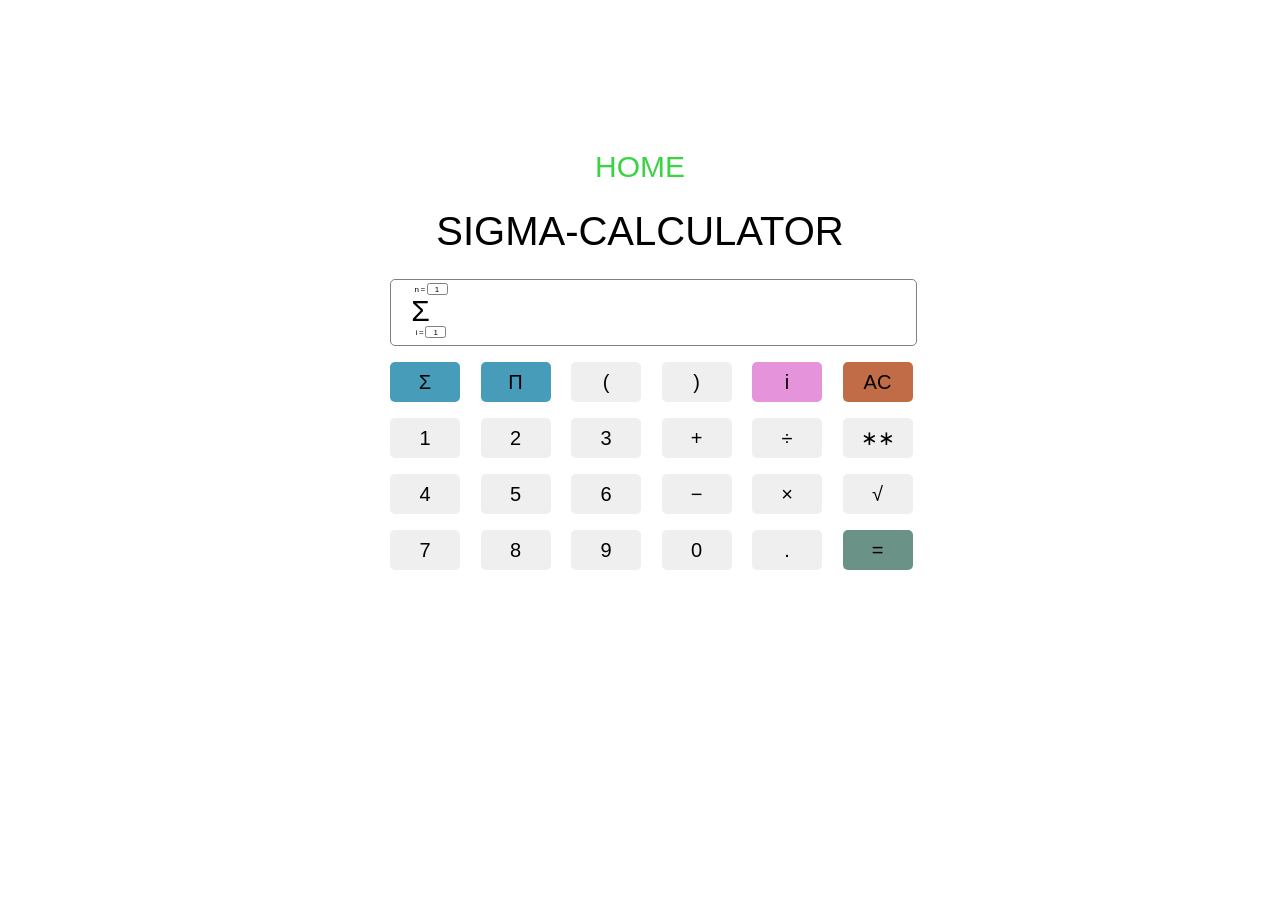
<file: sigma-calc-master/calc.html>
<!DOCTYPE html>
<html lang="en">

<head>
  <meta charset="UTF-8">
  <meta name="viewport" content="width=device-width, initial-scale=1.0">
  <link rel="stylesheet" href="./scss/main.css">
  <title>sigma-calc</title>
</head>

<body>
  <header>
    <div class="nav">
    <li><a href="../index.html">HOME</a></li>
    </div>
    <h1>SIGMA-CALCULATOR</h1>
  </header>
  <main>

    <article id='buttons'>
      <div class="formula-wrapper">
        <input class="formula-input"></input>
        <div id="big-operator-input">
          <div class="limit-wrapper">
            <label for="upper-limit">n=</label>
            <input type='number' id='upper-limit' min='1' value='1'>
          </div>
          <p id="active-big-operator">Σ</p>
          <div class="limit-wrapper">
            <label for="lower-limit">i=</label>
            <input type='number' id='lower-limit' min='1' value='1'>
          </div>
        </div>
        <div id="sum-input"></div>
      </div>

      <button id='Σ-btn' class='big-operator'>Σ</button>
      <button id='Π-btn' class='big-operator'>Π</button>

      <button id='(-btn' class='bracket'>(</button>
      <button id=')-btn' class='bracket'>)</button>
      <button id='i-btn' class='numeral'>i</button>

      <button id='AC-btn' class="delete">AC</button>

      <button id='1-btn' class="numeral">1</button>
      <button id='2-btn' class="numeral">2</button>
      <button id='3-btn' class="numeral">3</button>

      <button id='+-btn' class='operator'>+</button>
      <button id='÷-btn' class='operator'>÷</button>
      <button id='**-btn' class='operator'>∗∗</button>

      <button id='4-btn' class="numeral">4</button>
      <button id='5-btn' class="numeral">5</button>
      <button id='6-btn' class="numeral">6</button>

      <button id='subtract-btn' class='operator'>−</button>
      <button id='times-btn' class='operator'>×</button>
      <button id='root-btn' class='operator'>√</button>

      <button id='7-btn' class="numeral">7</button>
      <button id='8-btn' class="numeral">8</button>
      <button id='9-btn' class="numeral">9</button>
      <button id='0-btn' class="numeral">0</button>

      <button id="period">.</button>
      
      <button id="equals">=</button>
    </article>


  </main>

<script src='./js/main.js' type='module'></script>
</body>

</html>
</file>
<file: conic.css>
/*  import google fonts */
@import url('https://fonts.googleapis.com/css2?family=Poppins:wght@400;500;600;700&family=Work+Sans:ital,wght@0,400;0,500;1,300&display=swap');
*{
  margin: 0;
  padding: 0;
  border: none;
  outline: none;
  text-decoration: none;
  box-sizing: border-box;
  font-family: "Poppins", sans-serif;
}
.container{
  width: 1100px;
  margin: auto;
}
.nav_bar{
  padding: 15px;
  display: flex;
  align-items: center;
  justify-content: space-between;
}
.logo{
  display: flex;
  align-items: center;
  font-size: 1.4rem;
}
.logo i{
  margin-right: 10px;
  color: rgb(228, 151, 8);
  font-size: 1.8rem;
}
.logo h4 a{
  color: #000;
}
/* menu list style */
.menu_list a{
  margin: 1rem;
  font-size: 11px;
  font-weight: 800;
  color: rgb(82, 79, 79);
}
.lg_btn{
  margin-left: 2rem;
  padding: 5px 1rem;
  border-radius: 10px;
  color: #fff;
  background: rgb(228, 151, 8);
  cursor: pointer;
}
.menu_list a:hover{
  color: #000;
}
.overlay{
  height: 100%;
  background: rgba(0, 0, 0, 0.6);
}
.home{
  height: 100vh;
  display: flex;
  flex-direction: column;
  align-items: center;
  justify-content: center;
  text-align: center;
}
.home h1{
  font-size: 4rem;
  color: #fff;
  text-transform: capitalize;
}
.home span{
  color: rgb(228, 151, 8);
}
.home_buttons{
  margin-top: 2rem;
}
.home_buttons button{
  padding: 10px 1rem;
  border-radius: 10px;
  margin: 1rem;
  cursor: pointer;
  font-size: 1rem;
}
.home_buttons button i{
  margin-right: 10px;
}
.home_buttons .btn1{
  background: rgb(228, 151, 8);
  color: #fff;
}

/* services */
.services{
  background: rgb(223, 223, 223);
  padding: 2rem 1rem;
}
.services .title{
  text-align: center;
}
.title h1{
  font-size: 2rem;
  text-transform: capitalize;
}
.title span{
  color: rgb(228, 151, 8);
}
.title .slogan{
  font-size: 1rem;
  color: gray;
}
.services_boxes{
  display:flex;
  align-items: center;
  justify-content: center;
  margin-top: 1rem;
}
.box{
  width: 1000px;
  background: #fff;
  padding: 2rem;
  margin: 1rem 2rem;
  text-align: center;
  border-radius: 10px;
  border: 2px solid transparent;
  box-shadow: 1px 30px 20px rgba(0, 0, 0, 0.1);
}
.box i{
  font-size: 4rem;
  color: rgb(228, 151, 8);
  margin-bottom: 2rem;
}
.box p{
  margin: 20px;
  
}
.box:hover, .br{
  border: 2px solid rgb(228, 151, 8);
}
#myBtn {
  display: none; 
  position: fixed; 
  bottom: 20px; 
  right: 30px;
  z-index: 99;
  border: none; 
  outline: none; 
  background-color: rgb(255, 72, 0); 
  color: white; 
  cursor: pointer; 
  padding: 15px;
  border-radius: 10px;
  font-size: 18px; 
}

#myBtn:hover {
  background-color: #dbcd08; /* Add a dark-grey background on hover */
}
img{
  margin: 50px;
}
</file>
<file: about.css>
/*  import google fonts */
@import url('https://fonts.googleapis.com/css2?family=Poppins:wght@400;500;600;700&family=Work+Sans:ital,wght@0,400;0,500;1,300&display=swap');
*{
  margin: 0;
  padding: 0;
  border: none;
  outline: none;
  text-decoration: none;
  box-sizing: border-box;
  font-family: "Poppins", sans-serif;
}
.container{
  width: 1100px;
  margin: auto;
}
.nav_bar{
  padding: 15px;
  display: flex;
  align-items: center;
  justify-content: space-between;
}
.logo{
  display: flex;
  align-items: center;
  font-size: 1.4rem;
}
.logo i {
  margin-right: 10px;
  color: rgb(228, 151, 8);
  font-size: 1.8rem;
}
.logo h4 a{
  color: #000;
}


/* menu list style */
.menu_list a{
  margin: 1rem;
  font-size: 11px;
  font-weight: 800;
  color: rgb(82, 79, 79);
}
.lg_btn{
  margin-left: 2rem;
  padding: 5px 1rem;
  border-radius: 10px;
  color: #fff;
  background: rgb(228, 151, 8);
  cursor: pointer;
}
.menu_list a:hover{
  color: #000;
}
.overlay{
  height: 100%;
  background: rgba(0, 0, 0, 0.6);
}
.home{
  height: 100vh;
  display: flex;
  flex-direction: column;
  align-items: center;
  justify-content: center;
  text-align: center;
}
.home h1{
  font-size: 4rem;
  color: #fff;
  text-transform: capitalize;
}
.home span{
  color: rgb(228, 151, 8);
}
.home_buttons{
  margin-top: 2rem;
}
.home_buttons button{
  padding: 10px 1rem;
  border-radius: 10px;
  margin: 1rem;
  cursor: pointer;
  font-size: 1rem;
}
.home_buttons button i{
  margin-right: 10px;
}
.home_buttons .btn1{
  background: rgb(228, 151, 8);
  color: #fff;
}

/* services */
.services{
  background: rgb(223, 223, 223);
  padding: 2rem 1rem;
}
.services .title{
  text-align: center;
}
.title h1{
  font-size: 2rem;
  text-transform: capitalize;
}
.title span{
  color: rgb(228, 151, 8);
}
.title .slogan{
  font-size: 1rem;
  color: gray;
}
.services_boxes{
  display: block;
  align-items: center;
  justify-content: center;
  margin-top: 1rem;
}
.box{
  width: 1000px;
  background: #fff;
  padding: 2rem;
  margin: 1rem 2rem;
  text-align: center;
  border-radius: 10px;
  border: 2px solid transparent;
  box-shadow: 1px 30px 20px rgba(0, 0, 0, 0.1);
}
.box i{
  font-size: 4rem;
  color: rgb(228, 151, 8);
  margin-bottom: 2rem;
}
.box p{
  margin: 20px;
  
}
.box:hover, .br{
  border: 2px solid rgb(228, 151, 8);
}
#myBtn {
  display: none; 
  position: fixed; 
  bottom: 20px; 
  right: 30px;
  z-index: 99;
  border: none; 
  outline: none; 
  background-color: rgb(255, 72, 0); 
  color: white; 
  cursor: pointer; 
  padding: 15px;
  border-radius: 10px;
  font-size: 18px; 
}

#myBtn:hover {
  background-color: #dbcd08; /* Add a dark-grey background on hover */
}
img{
  margin: 40px;
}
</file>
<file: sigma-calc-master/scss/main.css>
body {
  display: -webkit-box;
  display: -ms-flexbox;
  display: flex;
  -webkit-box-orient: vertical;
  -webkit-box-direction: normal;
      -ms-flex-direction: column;
          flex-direction: column;
  -webkit-box-pack: center;
      -ms-flex-pack: center;
          justify-content: center;
  -webkit-box-align: center;
      -ms-flex-align: center;
          align-items: center;
  height: 80vh;
  width: 100vw;
}

h1 {
  padding: 25px;
}

input[type=number]::-webkit-inner-spin-button,
input[type=number]::-webkit-outer-spin-button {
  -webkit-appearance: none;
  margin: 0;
}

#buttons {
  width: 500px;
  display: -ms-grid;
  display: grid;
  -ms-grid-columns: 70px 70px 70px 70px 70px 70px grid-template-rows 65px 40px 40px 40px 40px;
      grid-template-columns: 70px 70px 70px 70px 70px 70px grid-template-rows 65px 40px 40px 40px 40px;
  gap: 16px;
}

#buttons button {
  border: 1px solid transparent;
  border-radius: 5px;
  height: 40px;
  width: 70px;
}

#buttons .formula-wrapper {
  -ms-grid-column: 1;
  -ms-grid-column-span: 6;
  grid-column: 1 / span 6;
  border: 1px solid grey;
  border-radius: 5px;
  height: 65px;
  width: 500px;
  text-align: right;
  line-height: 65px;
  padding-right: 25px;
}

#buttons .formula-input {
  position: relative;
  height: 40px;
  float: right;
  width: 80%;
  top: 12.5px;
  text-align: right;
}

#buttons #big-operator-input {
  position: relative;
  display: -webkit-box;
  display: -ms-flexbox;
  display: flex;
  left: 5px;
  -webkit-box-orient: vertical;
  -webkit-box-direction: normal;
      -ms-flex-direction: column;
          flex-direction: column;
  height: 65px;
  width: 50px;
}

#buttons #big-operator-input #active-big-operator {
  position: relative;
  top: 0;
  margin: 0;
  line-height: 25px;
  text-align: center;
  height: 25px;
}

#buttons #big-operator-input .limit-wrapper {
  height: 18px;
  width: 60px;
  border-radius: 5px;
  display: -webkit-box;
  display: -ms-flexbox;
  display: flex;
  -webkit-box-pack: center;
      -ms-flex-pack: center;
          justify-content: center;
  -webkit-box-align: center;
      -ms-flex-align: center;
          align-items: center;
}

#buttons #big-operator-input .limit-wrapper input {
  border: 1px solid grey;
  border-radius: 2.5px;
  height: 10px;
  width: 15px;
  padding: 0 2px;
}

#buttons #big-operator-input .limit-wrapper input:hover {
  cursor: pointer;
}

#buttons #big-operator-input .limit-wrapper label {
  margin-left: 10px;
}

* {
  padding: 0;
  margin: 0;
  border: none;
  font-family: 'Quicksand', sans-serif;
}

.delete {
  background-color: #C16C46;
}

.big-operator {
  background-color: #479CB9;
}

#i-btn {
  background-color: #e593db;
}

#equals {
  background-color: #6B9287;
}

* {
  font-size: 20px;
}

h1 {
  font-weight: 200;
  font-size: 40px;
}

.limit-wrapper label, .limit-wrapper input {
  text-align: center;
  font-size: 8px;
}

.formula-wrapper {
  letter-spacing: 0.05em;
  font-size: 30px;
}

.formula-wrapper #active-big-operator {
  font-size: 30px;
  letter-spacing: 0.025em;
}
/*# sourceMappingURL=main.css.map */
.nav{
  list-style:none;
  display: inline;
  justify-content: center;
  align-items: center;
  text-align: center;
}
.nav li a{
    font-family: "Poppins", sans-serif;
    text-decoration: none;
    color: rgb(58, 211, 65);
    font-size: 30px;
}
</file>
